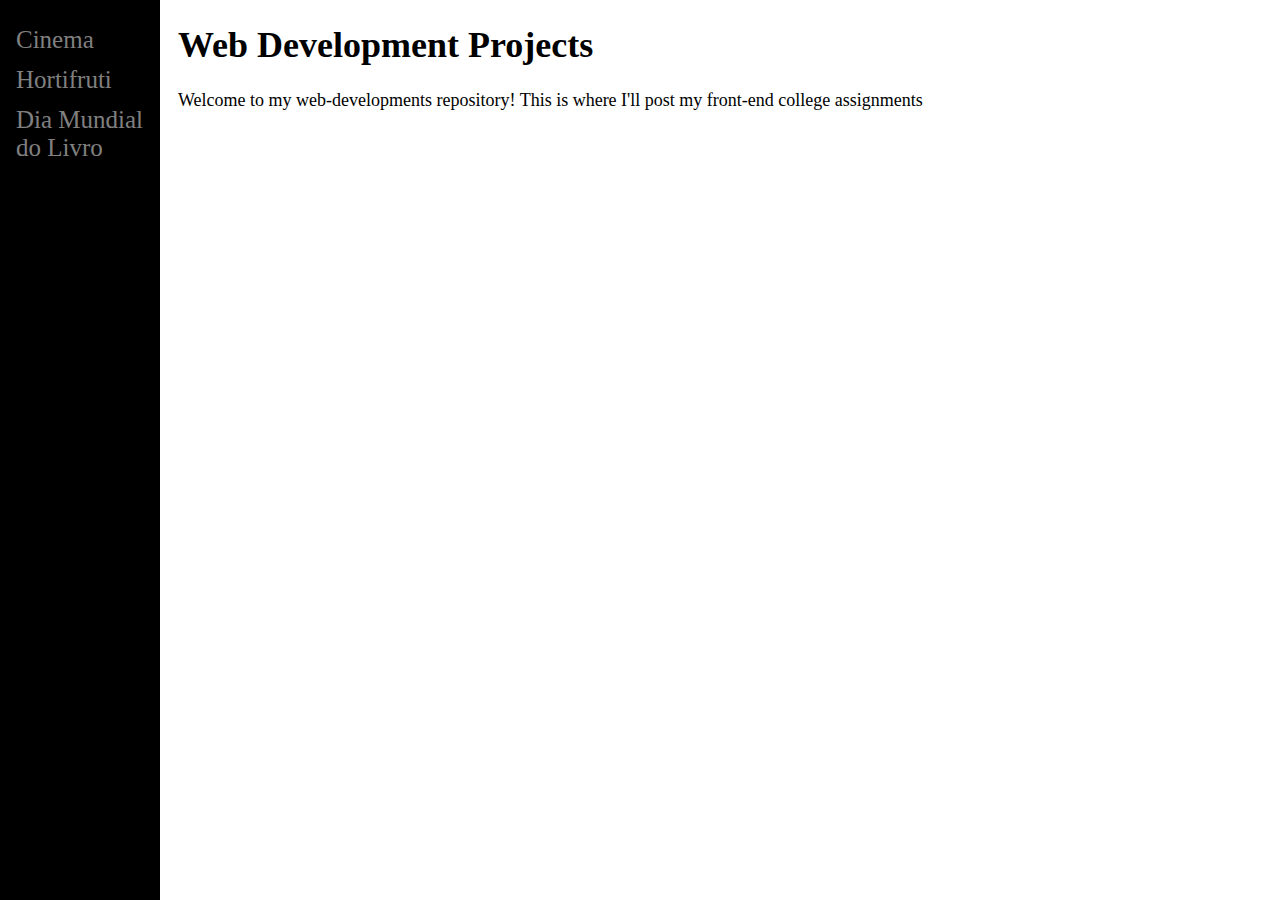
<file: index.html>
<!DOCTYPE html>
<html>
    <head>
        <meta charset="utf-8">
        <meta http-equiv="X-UA-Compatible" content="IE=edge">
        <title>Web Development</title>
        <meta name="description" content="">
        <meta name="viewport" content="width=device-width, initial-scale=1">
        <style>
            #sidebar{
                height: 100%;
                width: 160px;
                position: fixed;
                top: 0;
                left: 0;
                background-color: black;
                overflow-x: hidden;
                padding-top: 20px;
            }
            #sidebar a {
                padding: 6px 8px 6px 16px;
                text-decoration: none;
                font-size: 25px;
                color: grey;
                display: block;
            }
            #sidebar a:hover {
                color: white;
            }
            #main {
                margin-left: 160px; 
                font-size: large; 
                padding: 0px 10px;
            }
        </style>
    </head>
    <body>
        <div id="sidebar">
            <a href="Cinema.html">Cinema</a>
            <a href="Hortifruti.html">Hortifruti</a>
            <a href="Dia Mundial do Livro/Dia mundial do livro.html">Dia Mundial do Livro</a>
        </div>
        <div id="main">
            <h1>Web Development Projects</h1>
            <p>Welcome to my web-developments repository! This is where I'll post my front-end college assignments</p>
        </div>
    </body>
</html>
</file>
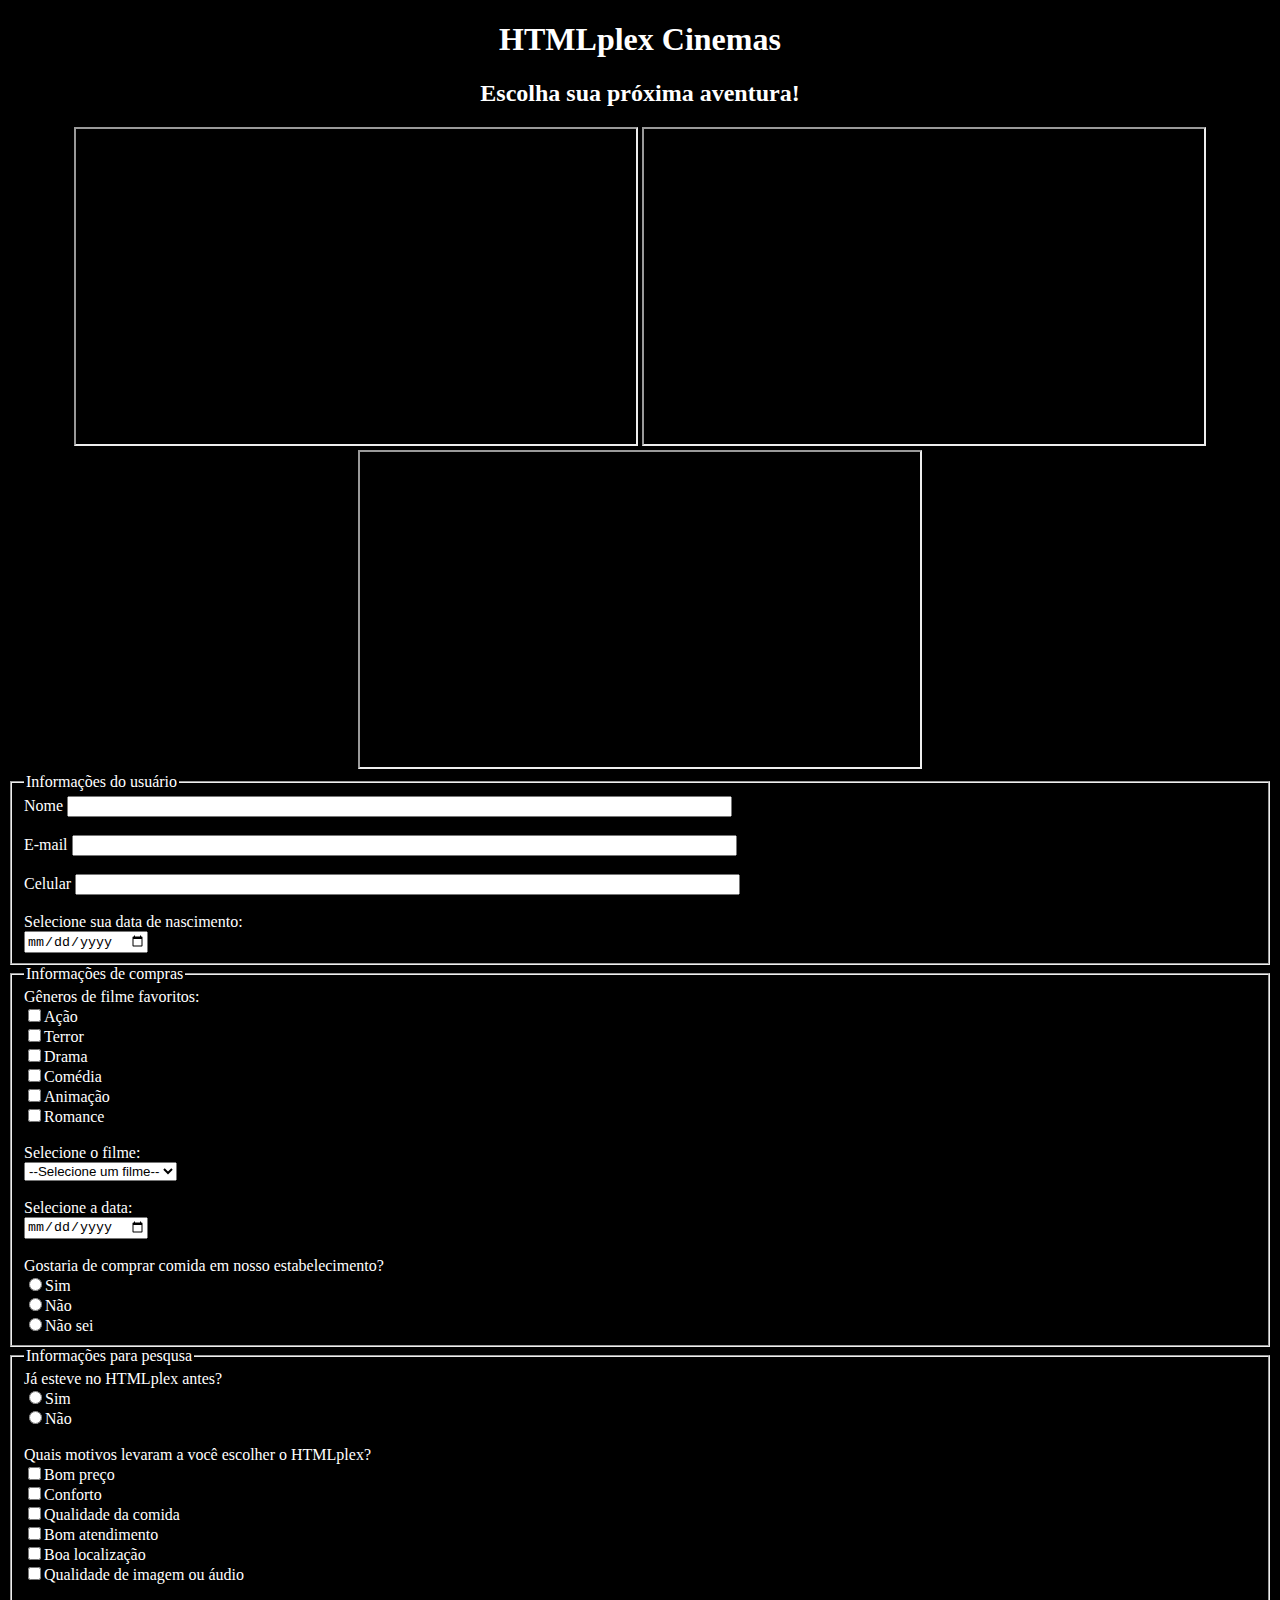
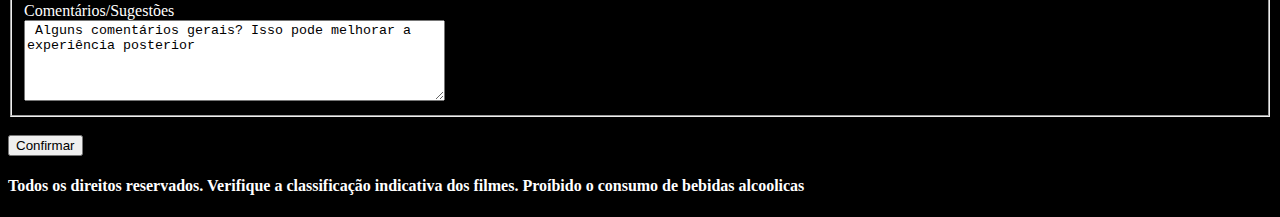
<file: Cinema.html>
<!-- Exercício para Aula 23/03/2021:

Crie um formulário para uma sala de cinema seguindo a ideia a seguir:

Página HTML com cabeçalho e rodapé (criem o nome :) )
Uso de pelo menos 1 vídeo na página (mas precisa estar interligado com o restante da página)
Rascunho de itens a levantar no formulário: dados do usuário, estilos de filmes que tem maior interesse, lanches que gostaria de comprar para consumir enquanto assiste o filme, sugestões/críticas
Uso de CSS inline -->

<!doctype html>
	<head>
		<meta charset="utf-8">
		<title>HTMLplex</title>
		<style>
			body{
				background-color: black;
				color: white;
			}
			header{
				text-align: center;
			}
		</style>
	</head>
	<body>
		<header>
			<h1>HTMLplex Cinemas</h1>
			<h2>Escolha sua próxima aventura!</h2>
			<iframe width="560" height="315"
				src="https://www.youtube.com/embed/_nOeh677C8U" title="NomadLand trailer"; allowfullscreen>
			</iframe>
			<iframe width="560" height="315"
				src="https://www.youtube.com/embed/Sz-jdlM_YGk" title="Soul trailer"; allowfullscreen>
			</iframe>
			<iframe width="560" height="315"
				src="https://www.youtube.com/embed/BifA90UAQtg" title="Justice league trailer"; allowfullscreen>
			</iframe>
		</header>
			<fieldset name="userinfo">
				<legend>Informações do usuário</legend>
				<label for="nome">Nome</label>
				<input type="text" name="nome" size="80"><br><br>
				<label for="email">E-mail</label>
				<input type="text" name="email" size="80"><br><br>
				<label for="celular">Celular</label>
				<input type="text" name="celular" size="80"><br><br>
				<label for="nascimento">Selecione sua data de nascimento:</label><br>
				<input type="date" name="nascimento" >
			</fieldset>
			<fieldset name="movieinfo">
				<legend>Informações de compras</legend>
				<label for="genero">Gêneros de filme favoritos:</label><br>
				<input type="checkbox" name="action">Ação<br>
				<input type="checkbox" name="horror">Terror<br>
				<input type="checkbox" name="drama" >Drama<br>
				<input type="checkbox" name="comedy" >Comédia<br>
				<input type="checkbox" name="animated" >Animação<br>
				<input type="checkbox" name="romance" >Romance<br><br>
				<label for="filme"> Selecione o filme:</label><br>
				<select name="filme">
					<option disabled selected value>--Selecione um filme--</option>
					<option value="Nomadland">NomadLand</option>
					<option value="Soul">Soul</option>
					<option value="ligadajustica">Liga da Justiça</option>
				</select><br><br>
				<label for="data">Selecione a data:</label><br>
				<input type="date" name="data"><br><br>
				<label for="comida"> Gostaria de comprar comida em nosso estabelecimento?</label><br>
				<form>
					<input type="radio" name="comida" value="sim">Sim<br>
					<input type="radio" name="comida" value="nao">Não<br>
					<input type="radio" name="comida" value="naosei">Não sei<br>
				</form>
			</fieldset>
			<fieldset name="feedback">
				<legend>Informações para pesqusa</legend>
				<label for="jaesteve">Já esteve no HTMLplex antes?</label><br>
				<form>
					<input type="radio" name="jaesteve" value="sim">Sim<br>
					<input type="radio" name="jaesteve" value="nao">Não<br>
				</form><br>
				<label for="motivos">Quais motivos levaram a você escolher o HTMLplex?</label><br>
				<input type="checkbox" name="preco">Bom preço<br>
				<input type="checkbox" name="conforto">Conforto<br>
				<input type="checkbox" name="comida">Qualidade da comida<br>
				<input type="checkbox" name="atendimento">Bom atendimento<br>
				<input type="checkbox" name="localizacao">Boa localização<br>
				<input type="checkbox" name="qualidade de imagem ou audio">Qualidade de imagem ou áudio<br><br>
				<label for="comentarios">Comentários/Sugestões</label><br>
				<textarea rows="5" cols="50"> Alguns comentários gerais? Isso pode melhorar a experiência posterior</textarea>
			</fieldset><br>
			<button type="submit" value="submit">Confirmar</button>
			<footer>
				<h4>Todos os direitos reservados. Verifique a classificação indicativa dos filmes. Proíbido o consumo de bebidas alcoolicas</h4>
			</footer>
	</body>
</html>
</file>
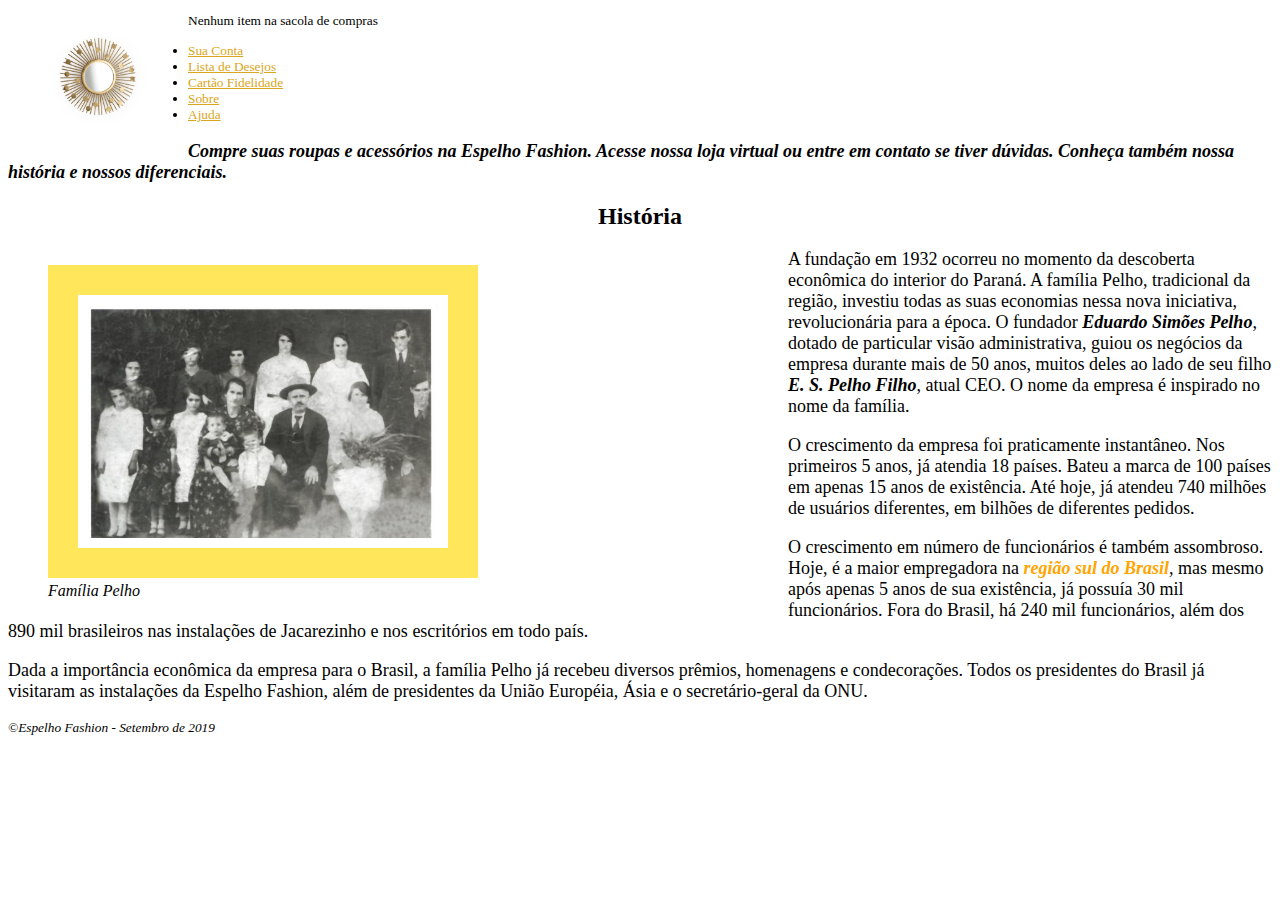
<file: Espelho fashion.html>
<!doctype html>
<html>
	<head>
		<meta charset="utf-8">
		<title>Espelho Fashion</title>
		<style>
            figure{
                float: left;
            }
            #logo{
                width: 100px;
                height: 100px;
                
            }
            header{
                font-size: smaller;
                top: 0;
            }
            #chamada{
                font-size: large;
                font-weight: bold;
                font-style: italic;
            }
            h2{
                text-align: center;
            }
            #familia{
               width: 50%;
               border: 30px solid rgb(255, 230, 91);
               padding: 10px;
               margin: 0px;
            }
            figcaption{
                font-style: italic;
            }
            .texto{
                font-size: large;
            }
            em{
                font-weight: bold;
            }
            #sul{
                color:orange;
            }
            /* unvisited link */
            a:link {
            color:goldenrod;
            }

            /* visited link */
            a:visited {
            color: orangered;
            }

            /* mouse over link */
            a:hover {
            color: gold;
            }

            /* selected link */
            a:active {
            color: yellow;
            }
            footer{
                font-style: italic;
                font-size: smaller;
            }
		</style>
	</head>
	<body>
		<header>
			<figure ><img src="img/logo.jpg" alt="Logo da Espelho Fashion" id="logo"></figure>
			<p class="sacola"> Nenhum item na sacola de compras</p>
			<nav class="menu-opcoes">
				<ul>
					<li><a	href="https://www.espelhofashion.com.br/conta">Sua Conta</a></li>
					<li><a	href="https://www.espelhofashion.com.br/wishlist">Lista de Desejos</a></li>
					<li><a	href="https://www.printi.com.br/cartao-fidelidade">Cartão Fidelidade</a></li>
					<li><a	href="sobre.html">Sobre</a></li>
					<li><a	href="ajuda.html">Ajuda</a></li>
				</ul>
			</nav>
		</header>
		<section>
			<p id="chamada"> Compre suas	roupas e acessórios	na Espelho Fashion. Acesse nossa loja virtual	ou	entre em contato se	tiver dúvidas.
			Conheça também nossa história e nossos diferenciais.</p>
			<article>
				<h2>História</h2>
				<figure>
					<img src="img/familia.jpg" alt="Foto da	família	Pelho" id="familia">
					<figcaption>Família	Pelho</figcaption>
				</figure>
				<p class="texto">	A fundação em 1932 ocorreu no momento da descoberta econômica do interior do Paraná. A família Pelho, tradicional da região, investiu todas
				as	suas economias nessa nova iniciativa, revolucionária para a	época. O fundador <em>Eduardo Simões Pelho</em>, dotado	de	particular visão
				administrativa,	guiou os negócios da empresa durante mais de 50	anos, muitos deles ao lado de seu filho	<em>E. S. Pelho	Filho</em>, atual CEO. 
				O nome da empresa é	inspirado no nome da família.</p>
				<p class="texto">O crescimento da	empresa	foi	praticamente instantâneo. Nos primeiros	5 anos, já atendia 18 países. Bateu	a marca	de 100	países em apenas
				15 anos	de existência. Até hoje, já atendeu 740	milhões	de usuários	diferentes,	em	bilhões	de diferentes pedidos.</p>
				<p class="texto">O crescimento em	número de funcionários é também	assombroso.	Hoje, é	a maior	empregadora na <em id="sul">região sul do Brasil</em>, mas mesmo após apenas 5	anos de
				sua	existência,	já	possuía	30 mil	funcionários. Fora	do	Brasil,	há	240	mil	funcionários, além dos 890 mil brasileiros	nas	instalações	de
				Jacarezinho e nos escritórios em todo país.</p>
				<p class="texto">Dada	a importância econômica	da empresa para	o Brasil, a	família	Pelho já recebeu diversos prêmios, homenagens e	condecorações. Todos os
				presidentes	do	Brasil já	visitaram as instalações da	Espelho	Fashion, além de presidentes da	União Européia, Ásia e o secretário-geral da
				ONU.</p>
			</article>
		</section>
		<footer>
			<p>&copy;Espelho Fashion - Setembro de 2019</p>
		</footer>
	</body>
</html>
</file>
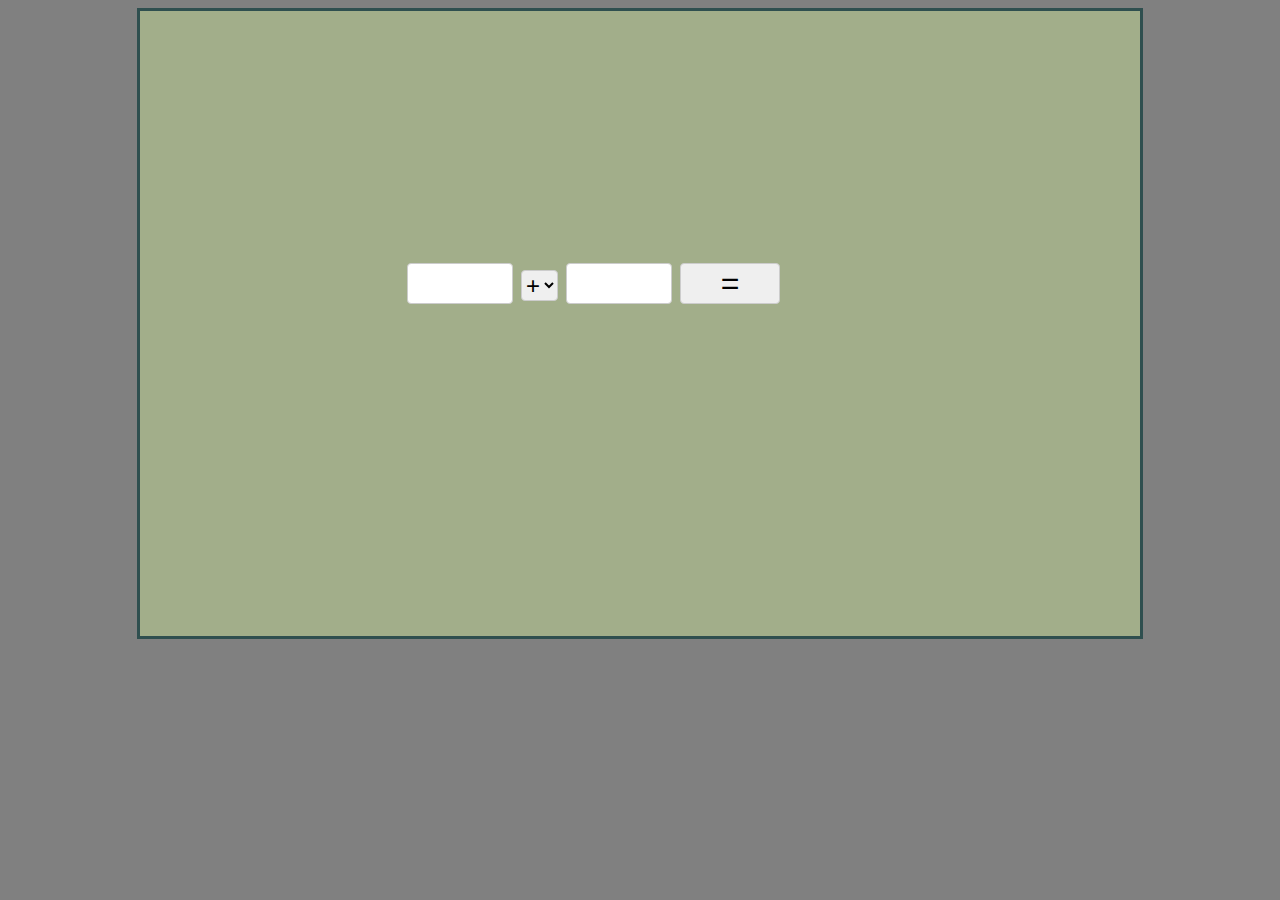
<file: Atividade javascript - ponto para av2/Calculadora.html>
<!DOCTYPE html>
<html>
    <head>
        <meta charset="utf-8">
        <title>Calculadora simples</title>
        <style>
            body{
                background-color: grey;
                font-size: xx-large;
                text-align: center;
            }
            #visor{
                color: black;
                display: inline-block;
                border-color: darkslategray;
                border-style: solid;
                border-width: auto;
                background-color: rgb(162, 174, 138);
                padding: 250px;
                width:500px; 
                max-width:500px; 
                height: 125px;
                max-height: 125px
            }
            input{
                font-size: xx-large;
                text-align: center;
                border: 1px solid #ccc;
                border-radius: 4px;
                width: 100px;
            }
            select{
                font-size: x-large;
                border: 1px solid #ccc;
                border-radius: 4px;
            }
            td{
                padding:0 15px 0 15px;
            }
        </style>
    </head>
    <body>
        <div id="visor">
            <table>
                <tr>
                    <td>
                        <form>
                            <input  type="number" id="num1" name="num1">
                                <select name="operation" id="operation">
                                    <option value="+">+</option>
                                    <option value="-">-</option>
                                    <option value="*">*</option>
                                    <option value="/">/</option>
                                </select>
                            <input type="number" id="num2" name="num2">
                            <input type="button" value="=" onClick="calcular()">
                        </form>
                    </td>
                    <td>
                        <p id="resultado">  </p>
                    </td>
                </tr>
            </table>
        </div>
        <script>
            function calcular(){
                var num1 = parseFloat(document.getElementById("num1").value);
                if(!isNaN(num1)){
                    var num2 = parseFloat(document.getElementById("num2").value);
                    if(!isNaN(num2)){
                        var operation = document.getElementById("operation").value
                        switch(operation){
                            case "+":
                                document.getElementById("resultado").innerHTML = num1 + num2;
                                break;
                            case "-":
                                document.getElementById("resultado").innerHTML = num1 - num2;
                                break;
                            case "*":
                                document.getElementById("resultado").innerHTML = num1 * num2;
                                break;
                            case "/":
                                document.getElementById("resultado").innerHTML = num1 / num2;
                                break;
                            default:
                                document.getElementById("resultado").innerHTML = "Desculpe, valor inválido";
                        }
                    } else {
                        document.getElementById("resultado").innerHTML = "Desculpe, valor inválido";
                    }   
                } else {
                    document.getElementById("resultado").innerHTML = "Desculpe, valor inválido"; 
                }
            }
        </script>
    </body>
</html>
</file>
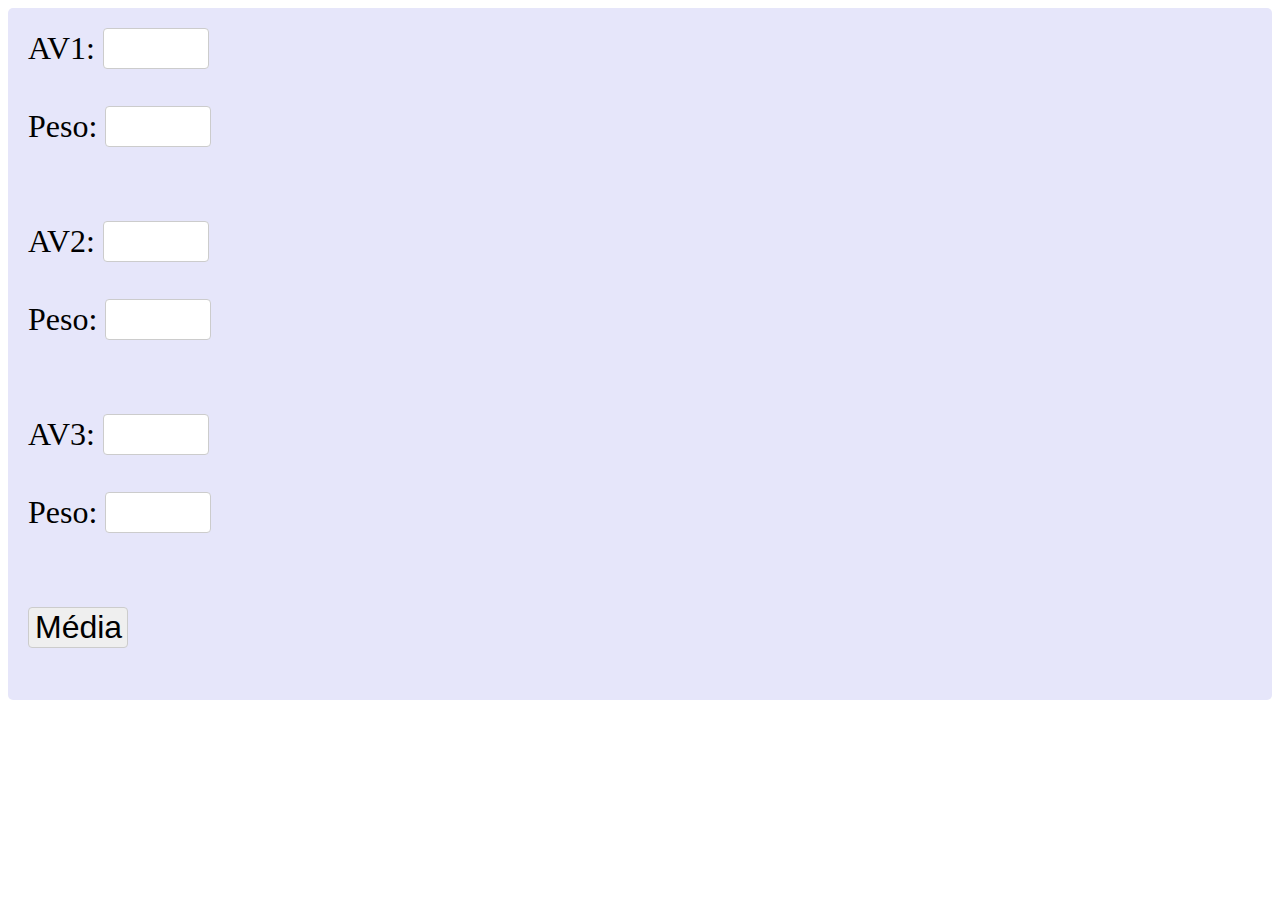
<file: Atividade javascript - ponto para av2/Média.html>
<!DOCTYPE html>

<html>
    <head>
        <meta charset="utf-8">
        <title></title>
        <style>
            body{
                font-size: xx-large;
            }
            div{
                background-color:lavender;
                border-radius: 5px;
                padding: 20px;
            }
            input{
                font-size: xx-large;
                text-align: center;
                border: 1px solid #ccc;
                border-radius: 4px;
                width: 100px;
            }
        </style>
    </head>
    <body>
        <script>
            function calcularMediaFinal(){
                var av1 = parseFloat(document.getElementById("av1").value);
                var pesoAv1 = parseFloat(document.getElementById("pesoAv1").value);
                var av2 = parseFloat(document.getElementById("av2").value);
                var pesoAv2 = parseFloat(document.getElementById("pesoAv2").value);
                var av3 = parseFloat(document.getElementById("av3").value);
                var pesoAv3 = parseFloat(document.getElementById("pesoAv3").value);
                var soma = (av1 * pesoAv1) + (av2 * pesoAv2) + (av3 * pesoAv3);
                var media = soma / (pesoAv1 + pesoAv2 + pesoAv3);
                if(media < 0 || media > 10){
                    document.getElementById("resultado").innerHTML = "Erro: verifique os valores novamente";
                    document.getElementById("resultado").style.color = "red";
                }
                else{
                    document.getElementById("resultado").innerHTML = media;
                    if(media >= 6){
                        document.getElementById("resultado").style.color = "green";
                    } else if (media < 4){
                        document.getElementById("resultado").style.color = "red";
                    } else {
                        document.getElementById("resultado").style.color = "yellow";
                    }
                }
            }
        </script>
            <div>
                <form>
                    <label for="av1">AV1:</label>
                    <input type="number" name="av1" id="av1"><br><br>
                    <label for="av2">Peso:</label>
                    <input type="number" name="pesoAv1" id="pesoAv1"><br><br><br>

                    <label for="av2">AV2:</label>
                    <input type="number" name="av2" id="av2"><br><br>
                    <label for="av2">Peso:</label>
                    <input type="number" name="pesoAv2" id="pesoAv2"><br><br><br>

                    <label for="av3">AV3:</label>
                    <input type="number" name="av3" id="av3"><br><br>
                    <label for="av2">Peso:</label>
                    <input type="number" name="pesoAv3" id="pesoAv3"><br><br><br>
                    <input type="button" value="Média" onClick="calcularMediaFinal()">
                </form>
                <p id="resultado"></p>
            </div>
    </body>
</html>
</file>
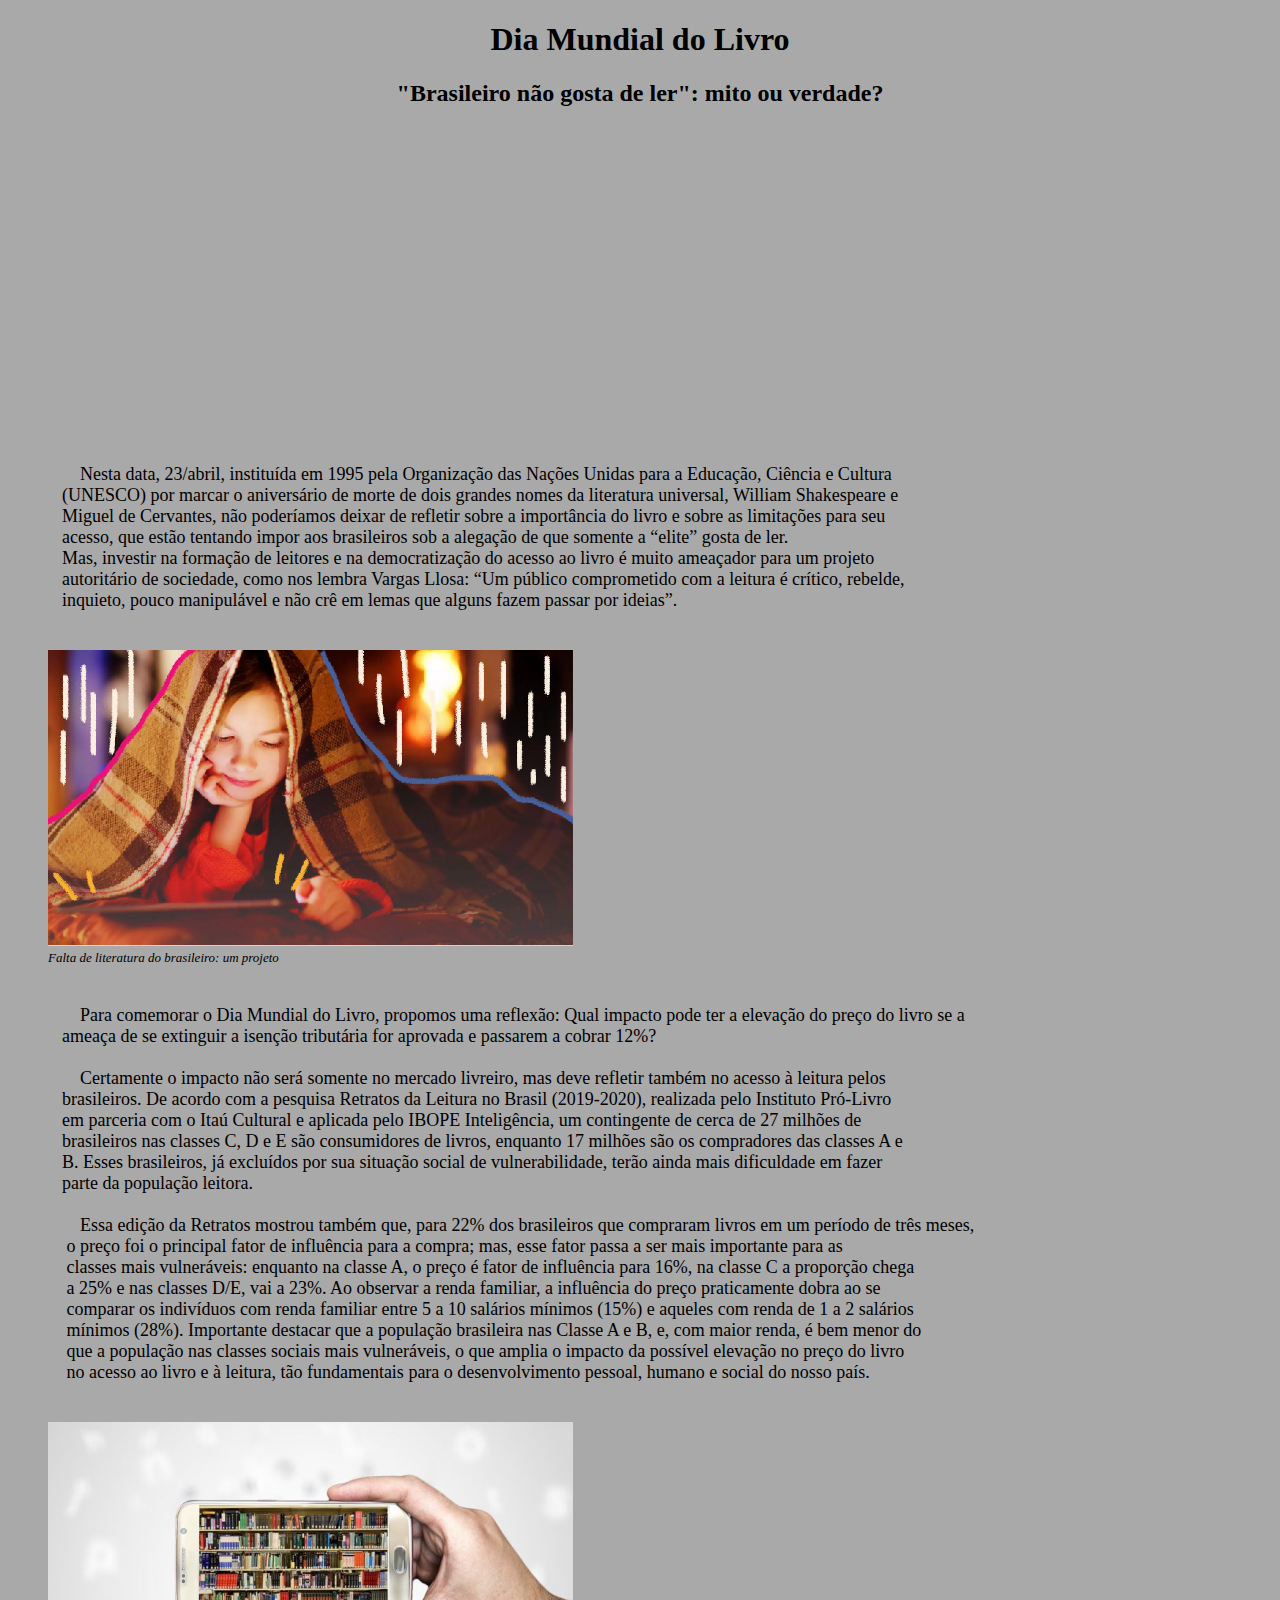
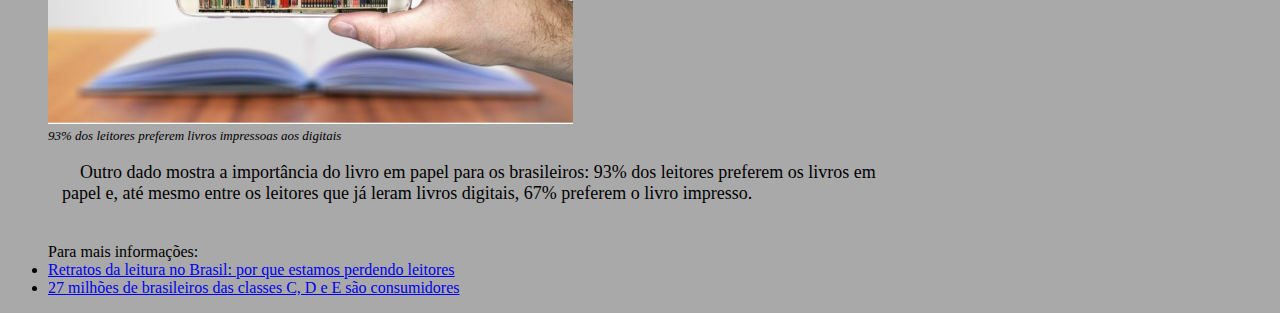
<file: Dia Mundial do Livro/Dia mundial do livro.html>
<!doctype html>
	    <head>
		<meta charset="utf-8">
		<title>Dia Mundial do Livro</title>
		<style>
			body{
				background-color:darkgrey;
                font-family: 'Times New Roman', Times, serif;
			}
			header{
				text-align: center;
			}
            pre{
                font-family: 'Times New Roman', Times, serif;
                font-size: large;
            }
            figcaption{
                font-style: italic;
                font-size: small;
            }
		</style>
	    </head>
	<body>
        <header> 
            <h1>Dia Mundial do Livro</h1>
            <h2>"Brasileiro não gosta de ler": mito ou verdade?</h2>
            <iframe width="560" height="315" src="https://www.youtube.com/embed/Enj0l4N31oo?controls=0" title="YouTube video player" 
            frameborder="0" allow="accelerometer; autoplay; clipboard-write; encrypted-media; gyroscope; picture-in-picture" 
            allowfullscreen>
            </iframe>
        </header>
        <pre>
                Nesta data, 23/abril, instituída em 1995 pela Organização das Nações Unidas para a Educação, Ciência e Cultura 
            (UNESCO) por marcar o aniversário de morte de dois grandes nomes da literatura universal, William Shakespeare e 
            Miguel de Cervantes, não poderíamos deixar de refletir sobre a importância do livro e sobre as limitações para seu 
            acesso, que estão tentando impor aos brasileiros sob a alegação de que somente a “elite” gosta de ler.
            Mas, investir na formação de leitores e na democratização do acesso ao livro é muito ameaçador para um projeto 
            autoritário de sociedade, como nos lembra Vargas Llosa: “Um público comprometido com a leitura é crítico, rebelde, 
            inquieto, pouco manipulável e não crê em lemas que alguns fazem passar por ideias”.
        </pre>
        <figure>
            <img src="AV1_2CAW_Leitura.png" alt="Imagem de uma menina lendo" width="525" leight="350">
            <figcaption>Falta de literatura do brasileiro: um projeto</figcaption>
        </figure>
        <pre>
            
                Para comemorar o Dia Mundial do Livro, propomos uma reflexão: Qual impacto pode ter a elevação do preço do livro se a 
            ameaça de se extinguir a isenção tributária for aprovada e passarem a cobrar 12%?
            
                Certamente o impacto não será somente no mercado livreiro, mas deve refletir também no acesso à leitura pelos 
            brasileiros. De acordo com a pesquisa Retratos da Leitura no Brasil (2019-2020), realizada pelo Instituto Pró-Livro 
            em parceria com o Itaú Cultural e aplicada pelo IBOPE Inteligência, um contingente de cerca de 27 milhões de 
            brasileiros nas classes C, D e E são consumidores de livros, enquanto 17 milhões são os compradores das classes A e 
            B. Esses brasileiros, já excluídos por sua situação social de vulnerabilidade, terão ainda mais dificuldade em fazer 
            parte da população leitora.
            
                Essa edição da Retratos mostrou também que, para 22% dos brasileiros que compraram livros em um período de três meses,
             o preço foi o principal fator de influência para a compra; mas, esse fator passa a ser mais importante para as 
             classes mais vulneráveis: enquanto na classe A, o preço é fator de influência para 16%, na classe C a proporção chega
             a 25% e nas classes D/E, vai a 23%. Ao observar a renda familiar, a influência do preço praticamente dobra ao se 
             comparar os indivíduos com renda familiar entre 5 a 10 salários mínimos (15%) e aqueles com renda de 1 a 2 salários 
             mínimos (28%). Importante destacar que a população brasileira nas Classe A e B, e, com maior renda, é bem menor do 
             que a população nas classes sociais mais vulneráveis, o que amplia o impacto da possível elevação no preço do livro 
             no acesso ao livro e à leitura, tão fundamentais para o desenvolvimento pessoal, humano e social do nosso país.
        </pre>
        <figure>
            <img src="AV1_2CAW_BiblioDigital.png" alt="Imagem de um livro digital" width="525" leight="350">
            <figcaption>93% dos leitores preferem livros impressoas aos digitais</figcaption>
        </figure>
        <pre>
                Outro dado mostra a importância do livro em papel para os brasileiros: 93% dos leitores preferem os livros em 
            papel e, até mesmo entre os leitores que já leram livros digitais, 67% preferem o livro impresso.
        </pre>
        <footer>
            <ul>Para mais informações: </h2>
                <li><a href="https://www.cenpec.org.br/tematicas/retratos-da-leitura-no-brasil-por-que-estamos-perdendo-leitores">Retratos da leitura no Brasil: por que estamos perdendo leitores</a></li>
                <li><a href="ttps://www.brasildefators.com.br/2021/04/23/artigo-27-milhoes-de-brasileiros-das-classes-c-d-e-e-sao-consumidores">27 milhões de brasileiros das classes C, D e E são consumidores</a></li>
            </ul>
        </footer>
    </body>
</html>
</file>
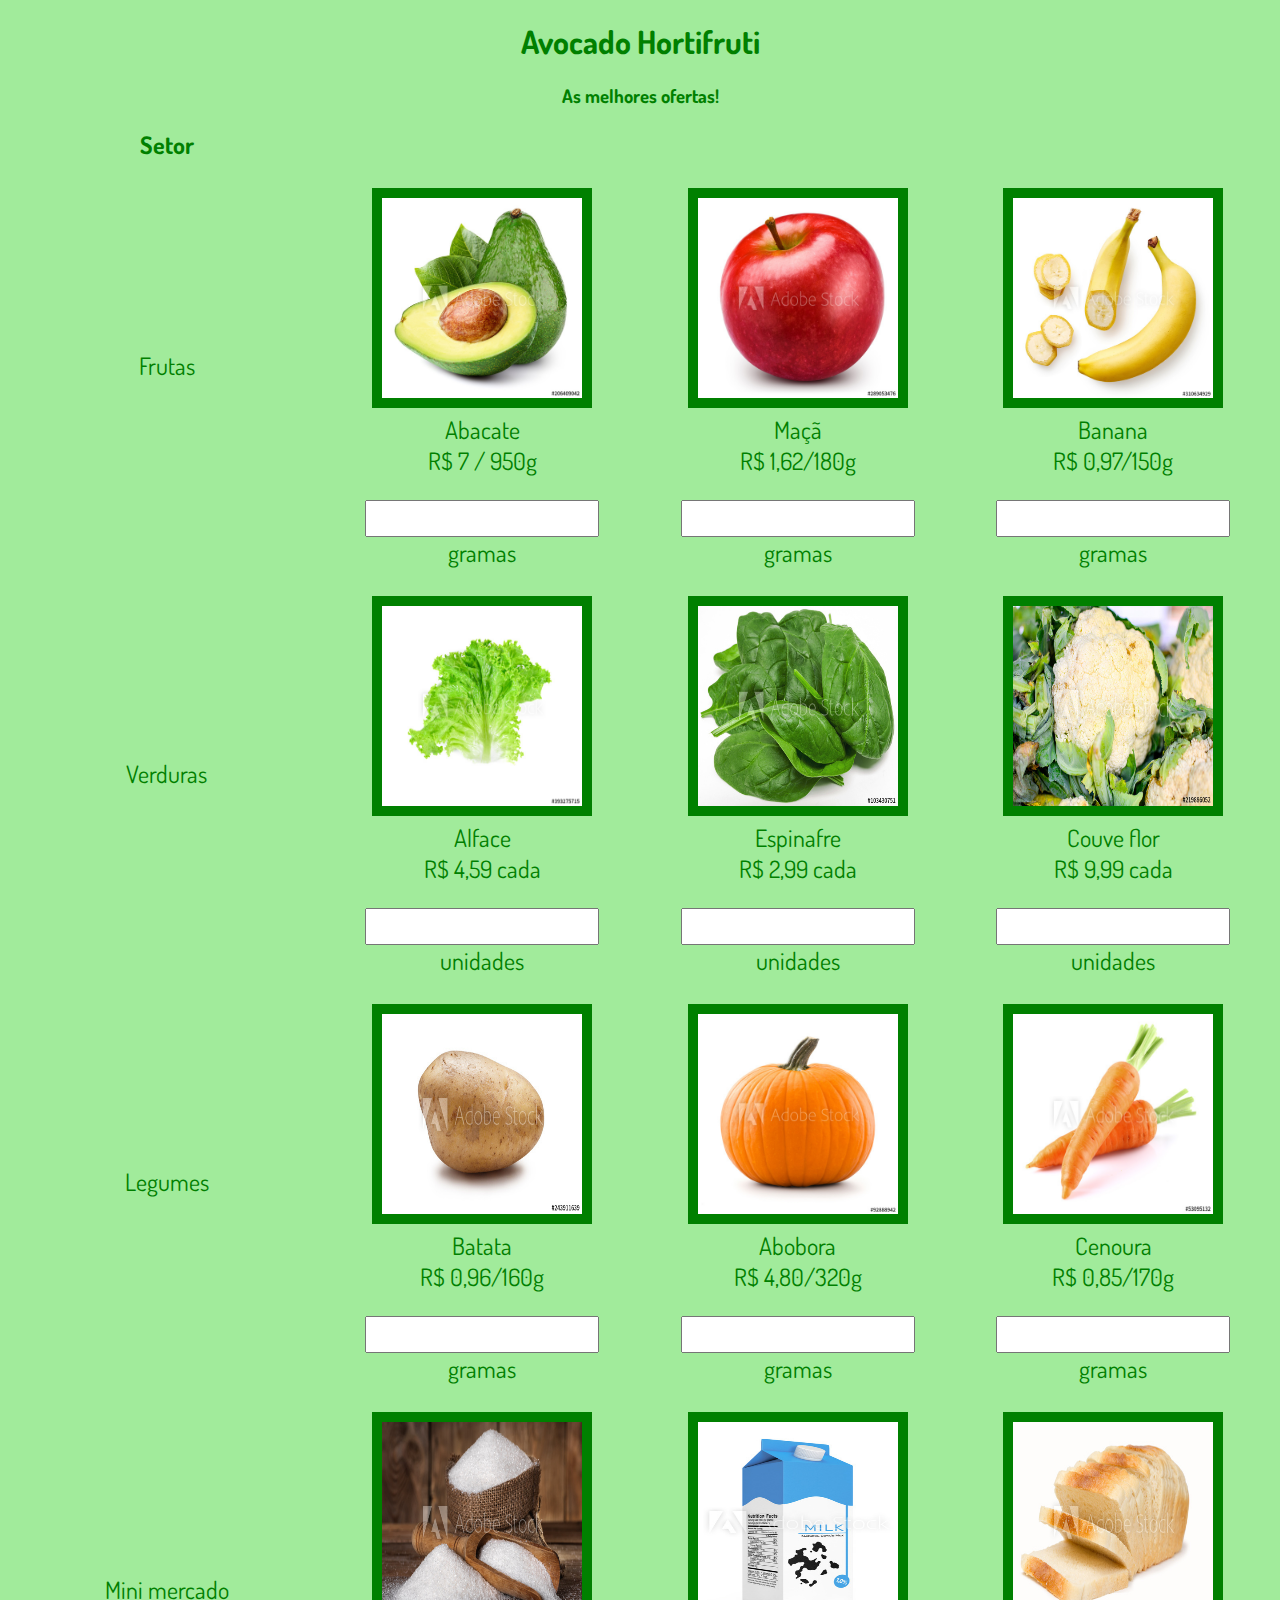
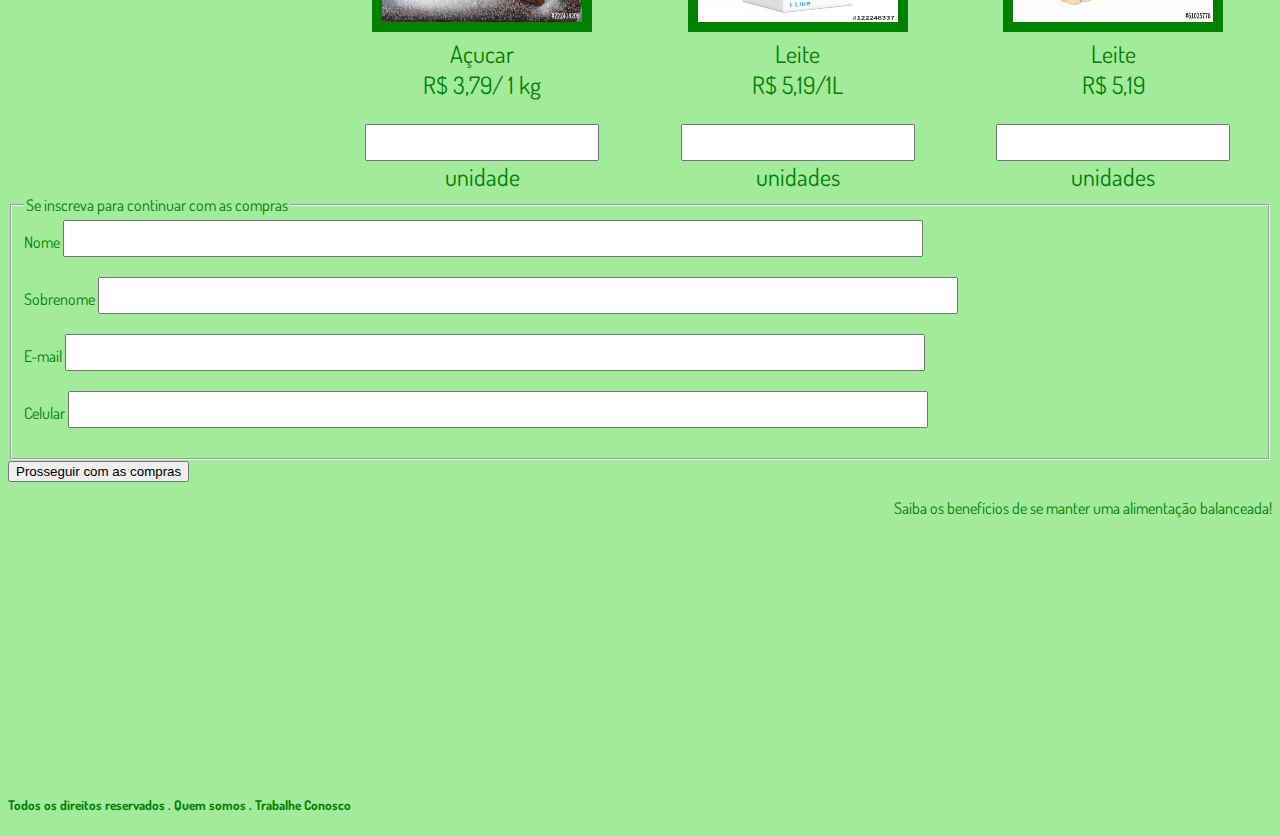
<file: Hortifruti/Hortifruti.html>
<!DOCTYPE html>
<html>
    <head>
        <title>Avocado Hortifruti</title>
        <link rel="preconnect" href="https://fonts.gstatic.com">
        <link href="https://fonts.googleapis.com/css2?family=Dosis:wght@500&display=swap" rel="stylesheet">
        <style>
            body{
                background-color: rgb(161, 235, 155);
                color: green;
                font-family: 'Dosis', sans-serif;
            }
            header{
                text-align: center;
                font-weight: bold;
            }
            table{
                text-align: center;
                font-size:x-large;
                table-layout: fixed;
                width: 100%;
            }
            img{
                width: 200px;
                height: 200px;
                border:green 10px solid;
            }
            input{
                font-size: x-large;
                color: green;
                font-family: 'Dosis', sans-serif;
                text-align: center;
            }
            .video{
                text-align: right;
            }
            fieldset{
                text-align: left;
            }
        </style>
    </head>
    <body>
        <header>
            <h1>Avocado Hortifruti</h1>
            <h3>As melhores ofertas!</h3>
        </header>
            <table>
                <tr>
                    <th>Setor</th>
                    <th></th>
                    <th></th>
                    <th></th>
                </tr>
                <tr>
                    <td>
                        Frutas
                    </td>
                    <td>
                        <figure>
                            <img src="abacate.jpg" alt="abacate">
                            <figcaption>Abacate</figcaption>
                            <figcaption>R$ 7 / 950g</figcaption>
                            </figure>
                        <form>
                            <input type="number" id="quantity" name="quantity" min="100"><br>
                            <label>gramas</label>
                        </form>
                    </td>
                    <td>
                        <figure>
                            <img src="maçã.jpg" alt="maçã">
                            <figcaption>Maçã</figcaption>
                            <figcaption>R$ 1,62/180g</figcaption>
                            </figure>
                        <form>
                            <input type="number" id="quantity" name="quantity" min="100"><br>
                            <label>gramas</label>
                        </form>
                    </td>
                    <td>
                        <figure>
                            <img src="banana.jpg" alt="banana">
                            <figcaption>Banana</figcaption>
                            <figcaption>R$ 0,97/150g</figcaption>
                            </figure>
                        <form>
                            <input type="number" id="quantity" name="quantity" min="100"><br>
                            <label>gramas</label>
                        </form>
                    </td>
                </tr>
                <tr>
                    <td>
                        Verduras
                    </td>
                    <td>
                        <figure>
                            <img src="alface.jpg" alt="alface">
                            <figcaption>Alface</figcaption>
                            <figcaption>R$ 4,59 cada</figcaption>
                            </figure>
                        <form>
                            <input type="number" id="quantity" name="quantity" min="1"><br>
                            <label>unidades</label>
                        </form>
                    </td>
                    <td>
                        <figure>
                            <img src="espinafre.jpg" alt="espinafre">
                            <figcaption>Espinafre</figcaption>
                            <figcaption>R$ 2,99 cada</figcaption>
                            </figure>
                        <form>
                            <input type="number" id="quantity" name="quantity" min="1"><br>
                            <label>unidades</label>
                        </form>
                    </td>
                    <td>
                        <figure>
                            <img src="couve flor.jpg" alt="couve flor">
                            <figcaption>Couve flor</figcaption>
                            <figcaption>R$ 9,99 cada</figcaption>
                            </figure>
                        <form>
                            <input type="number" id="quantity" name="quantity" min="1"><br>
                            <label>unidades</label>
                        </form>
                    </td>
                </tr>
                <tr>
                    <td>
                        Legumes
                    </td>
                    <td>
                        <figure>
                            <img src="batata.jpg" alt="batata">
                            <figcaption>Batata</figcaption>
                            <figcaption>R$ 0,96/160g</figcaption>
                            </figure>
                        <form>
                            <input type="number" id="quantity" name="quantity" min="100"><br>
                            <label>gramas</label>
                        </form>
                    </td>
                    <td>
                        <figure>
                            <img src="abobora.jpg" alt="abobora">
                            <figcaption>Abobora</figcaption>
                            <figcaption>R$ 4,80/320g</figcaption>
                            </figure>
                        <form>
                            <input type="number" id="quantity" name="quantity" min="100"><br>
                            <label>gramas</label>
                        </form>
                    </td>
                    <td>
                        <figure>
                            <img src="cenoura.jpg" alt="cenoura">
                            <figcaption>Cenoura</figcaption>
                            <figcaption>R$ 0,85/170g</figcaption>
                            </figure>
                        <form>
                            <input type="number" id="quantity" name="quantity" min="100"><br>
                            <label>gramas</label>
                        </form>
                    </td>
                </tr>
                <tr>
                    <td>
                        Mini mercado
                    </td>
                    <td>
                        <figure>
                            <img src="açucar.jpg" alt="açucar">
                            <figcaption>Açucar</figcaption>
                            <figcaption>R$ 3,79/ 1 kg</figcaption>
                            </figure>
                        <form>
                            <input type="number" id="quantity" name="quantity" min="1"><br>
                            <label>unidade</label>
                        </form>
                    </td>
                    <td>
                        <figure>
                            <img src="leite.jpg" alt="leite">
                            <figcaption>Leite</figcaption>
                            <figcaption>R$ 5,19/1L</figcaption>
                            </figure>
                        <form>
                            <input type="number" id="quantity" name="quantity" min="1"><br>
                            <label>unidades</label>
                        </form>
                    </td>
                    <td>
                        <figure>
                            <img src="pão.jpg" alt="pao">
                            <figcaption>Leite</figcaption>
                            <figcaption>R$ 5,19</figcaption>
                            </figure>
                        <form>
                            <input type="number" id="quantity" name="quantity" min="1"><br>
                            <label>unidades</label>
                        </form>
                    </td>
                </tr>
            </table>
            <fieldset>
                <legend>Se inscreva para continuar com as compras</legend>
                <label for="nome">Nome</label>
				<input type="text" name="nome" size="80"><br><br>
                <label for="sobrenome">Sobrenome</label>
				<input type="text" name="sobrenome" size="80"><br><br>
                <label for="email">E-mail</label>
				<input type="email" name="email" size="80"><br><br>
                <label for="nome">Celular</label>
				<input type="tel" name="celular" size="80"><br><br>
            </fieldset>
            <button type="submit" value="submit">Prosseguir com as compras</button>
            <footer>
                <p class="video">Saiba os benefícios de se manter uma alimentação balanceada!</p>
                <p class="video">
                    <iframe width="420" height="236" src="https://www.youtube.com/embed/lbdnd0En-aA?controls=0" title="importancia da alimentacao" frameborder="0" 
                    allow="accelerometer; autoplay; clipboard-write; encrypted-media; gyroscope; picture-in-picture" allowfullscreen>
                    </iframe>
                </p>
                <h5>
                    Todos os direitos reservados . Quem somos . Trabalhe Conosco
                </h5>
            </footer>
    </body>
</html>
</file>
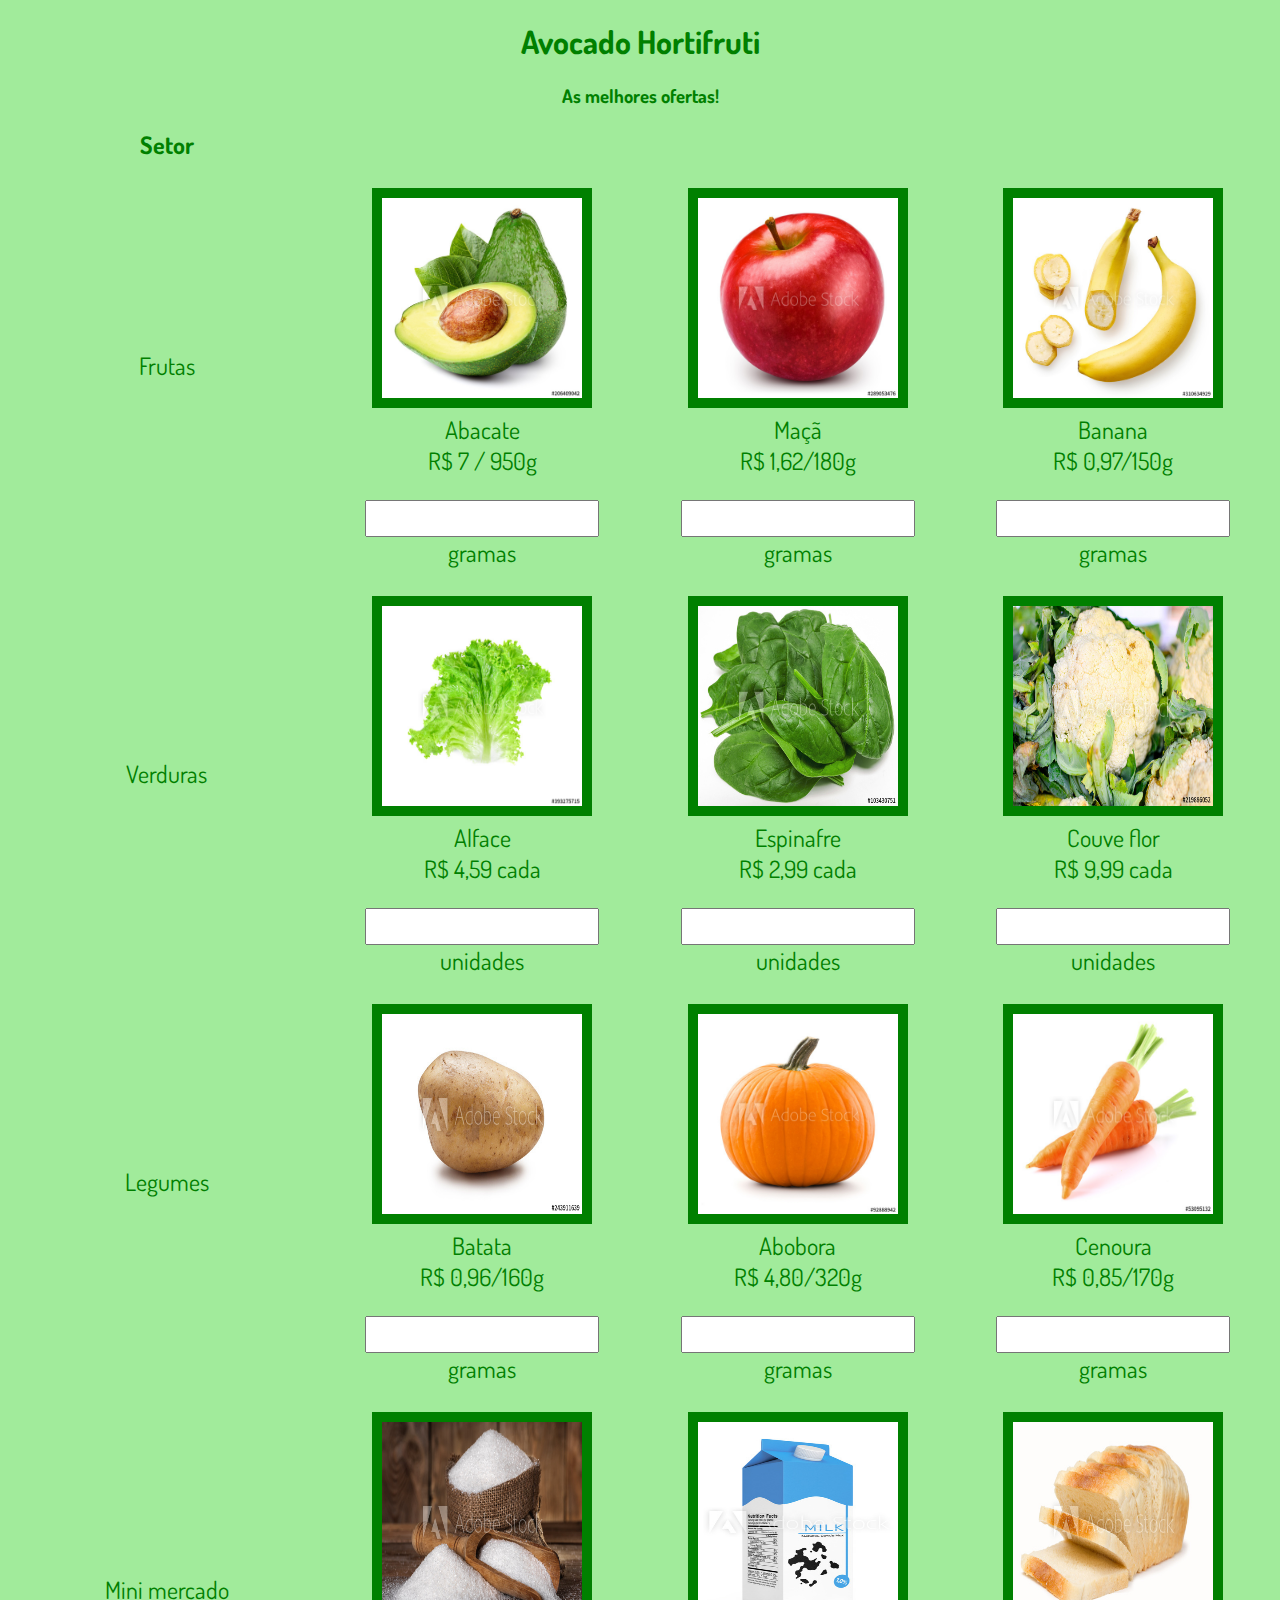
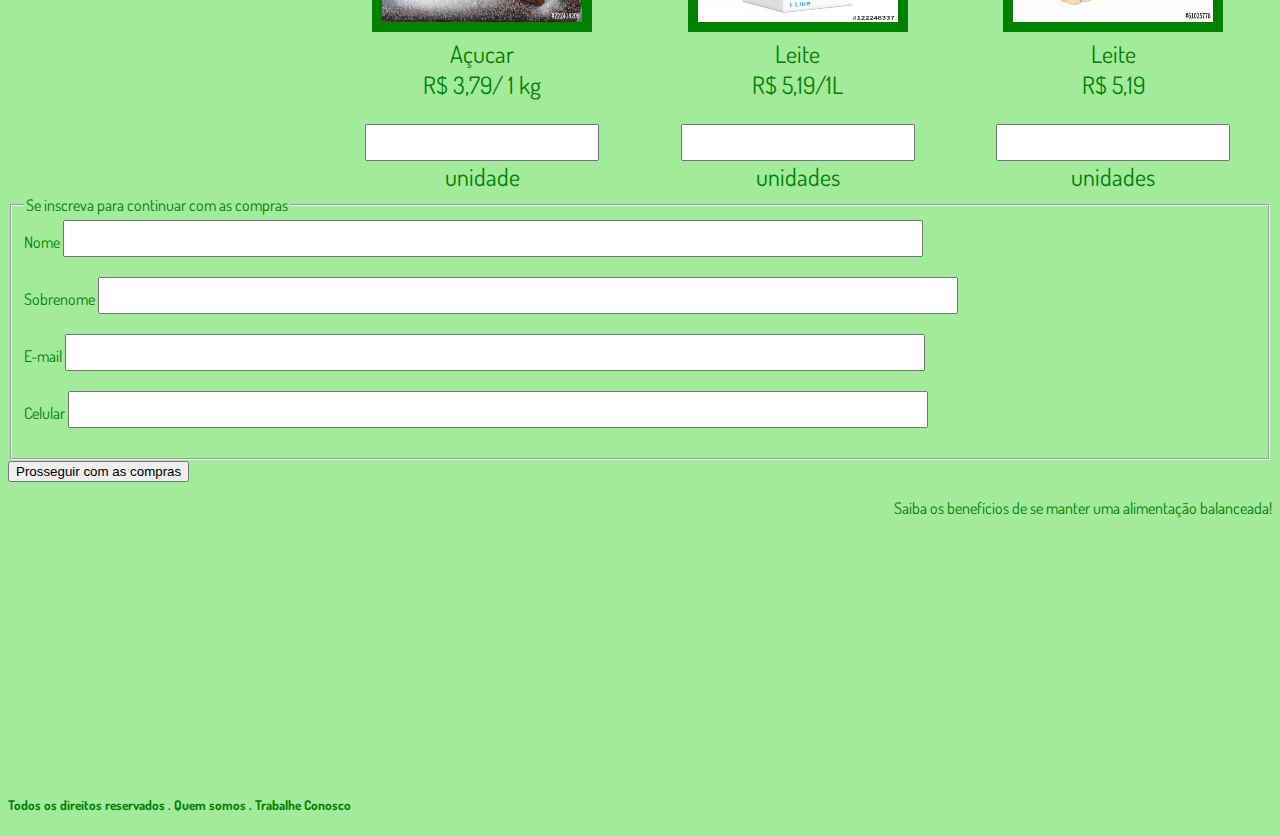
<file: Primeiro trabalho da AV1/Hortifruti.html>
<!DOCTYPE html>
<html>
    <head>
        <title>Avocado Hortifruti</title>
        <link rel="preconnect" href="https://fonts.gstatic.com">
        <link href="https://fonts.googleapis.com/css2?family=Dosis:wght@500&display=swap" rel="stylesheet">
        <style>
            body{
                background-color: rgb(161, 235, 155);
                color: green;
                font-family: 'Dosis', sans-serif;
            }
            header{
                text-align: center;
                font-weight: bold;
            }
            table{
                text-align: center;
                font-size:x-large;
                table-layout: fixed;
                width: 100%;
            }
            img{
                width: 200px;
                height: 200px;
                border:green 10px solid;
            }
            input{
                font-size: x-large;
                color: green;
                font-family: 'Dosis', sans-serif;
                text-align: center;
            }
            .video{
                text-align: right;
            }
            fieldset{
                text-align: left;
            }
        </style>
    </head>
    <body>
        <header>
            <h1>Avocado Hortifruti</h1>
            <h3>As melhores ofertas!</h3>
            </iframe>
        </header>
            <table>
                <tr>
                    <th>Setor</th>
                    <th></th>
                    <th></th>
                    <th></th>
                </tr>
                <tr>
                    <td>
                        Frutas
                    </td>
                    <td>
                        <figure>
                            <img src="abacate.jpg" alt="abacate">
                            <figcaption>Abacate</figcaption>
                            <figcaption>R$ 7 / 950g</figcaption>
                            </figure>
                        <form>
                            <input type="number" id="quantity" name="quantity" min="100"><br>
                            <label>gramas</label>
                        </form>
                    </td>
                    <td>
                        <figure>
                            <img src="maçã.jpg" alt="maçã">
                            <figcaption>Maçã</figcaption>
                            <figcaption>R$ 1,62/180g</figcaption>
                            </figure>
                        <form>
                            <input type="number" id="quantity" name="quantity" min="100"><br>
                            <label>gramas</label>
                        </form>
                    </td>
                    <td>
                        <figure>
                            <img src="banana.jpg" alt="banana">
                            <figcaption>Banana</figcaption>
                            <figcaption>R$ 0,97/150g</figcaption>
                            </figure>
                        <form>
                            <input type="number" id="quantity" name="quantity" min="100"><br>
                            <label>gramas</label>
                        </form>
                    </td>
                </tr>
                <tr>
                    <td>
                        Verduras
                    </td>
                    <td>
                        <figure>
                            <img src="alface.jpg" alt="alface">
                            <figcaption>Alface</figcaption>
                            <figcaption>R$ 4,59 cada</figcaption>
                            </figure>
                        <form>
                            <input type="number" id="quantity" name="quantity" min="1"><br>
                            <label>unidades</label>
                        </form>
                    </td>
                    <td>
                        <figure>
                            <img src="espinafre.jpg" alt="espinafre">
                            <figcaption>Espinafre</figcaption>
                            <figcaption>R$ 2,99 cada</figcaption>
                            </figure>
                        <form>
                            <input type="number" id="quantity" name="quantity" min="1"><br>
                            <label>unidades</label>
                        </form>
                    </td>
                    <td>
                        <figure>
                            <img src="couve flor.jpg" alt="couve flor">
                            <figcaption>Couve flor</figcaption>
                            <figcaption>R$ 9,99 cada</figcaption>
                            </figure>
                        <form>
                            <input type="number" id="quantity" name="quantity" min="1"><br>
                            <label>unidades</label>
                        </form>
                    </td>
                </tr>
                <tr>
                    <td>
                        Legumes
                    </td>
                    <td>
                        <figure>
                            <img src="batata.jpg" alt="batata">
                            <figcaption>Batata</figcaption>
                            <figcaption>R$ 0,96/160g</figcaption>
                            </figure>
                        <form>
                            <input type="number" id="quantity" name="quantity" min="100"><br>
                            <label>gramas</label>
                        </form>
                    </td>
                    <td>
                        <figure>
                            <img src="abobora.jpg" alt="abobora">
                            <figcaption>Abobora</figcaption>
                            <figcaption>R$ 4,80/320g</figcaption>
                            </figure>
                        <form>
                            <input type="number" id="quantity" name="quantity" min="100"><br>
                            <label>gramas</label>
                        </form>
                    </td>
                    <td>
                        <figure>
                            <img src="cenoura.jpg" alt="cenoura">
                            <figcaption>Cenoura</figcaption>
                            <figcaption>R$ 0,85/170g</figcaption>
                            </figure>
                        <form>
                            <input type="number" id="quantity" name="quantity" min="100"><br>
                            <label>gramas</label>
                        </form>
                    </td>
                </tr>
                <tr>
                    <td>
                        Mini mercado
                    </td>
                    <td>
                        <figure>
                            <img src="açucar.jpg" alt="açucar">
                            <figcaption>Açucar</figcaption>
                            <figcaption>R$ 3,79/ 1 kg</figcaption>
                            </figure>
                        <form>
                            <input type="number" id="quantity" name="quantity" min="1"><br>
                            <label>unidade</label>
                        </form>
                    </td>
                    <td>
                        <figure>
                            <img src="leite.jpg" alt="leite">
                            <figcaption>Leite</figcaption>
                            <figcaption>R$ 5,19/1L</figcaption>
                            </figure>
                        <form>
                            <input type="number" id="quantity" name="quantity" min="1"><br>
                            <label>unidades</label>
                        </form>
                    </td>
                    <td>
                        <figure>
                            <img src="pão.jpg" alt="pao">
                            <figcaption>Leite</figcaption>
                            <figcaption>R$ 5,19</figcaption>
                            </figure>
                        <form>
                            <input type="number" id="quantity" name="quantity" min="1"><br>
                            <label>unidades</label>
                        </form>
                    </td>
                </tr>
            </table>
            <fieldset>
                <legend>Se inscreva para continuar com as compras</legend>
                <label for="nome">Nome</label>
				<input type="text" name="nome" size="80"><br><br>
                <label for="sobrenome">Sobrenome</label>
				<input type="text" name="sobrenome" size="80"><br><br>
                <label for="email">E-mail</label>
				<input type="email" name="email" size="80"><br><br>
                <label for="nome">Celular</label>
				<input type="tel" name="celular" size="80"><br><br>
            </fieldset>
            <button type="submit" value="submit">Prosseguir com as compras</button>
            <footer>
                <p class="video">Saiba os benefícios de se manter uma alimentação balanceada!</p>
                <p class="video">
                    <iframe width="420" height="236" src="https://www.youtube.com/embed/lbdnd0En-aA?controls=0" title="YouTube video player" frameborder="0" 
                    allow="accelerometer; autoplay; clipboard-write; encrypted-media; gyroscope; picture-in-picture" allowfullscreen>
                    </iframe>
                </p>
                <h5>
                    Todos os direitos reservados . Quem somos . Trabalhe Conosco
                </h5>
            </footer>
    </body>
</html>
</file>
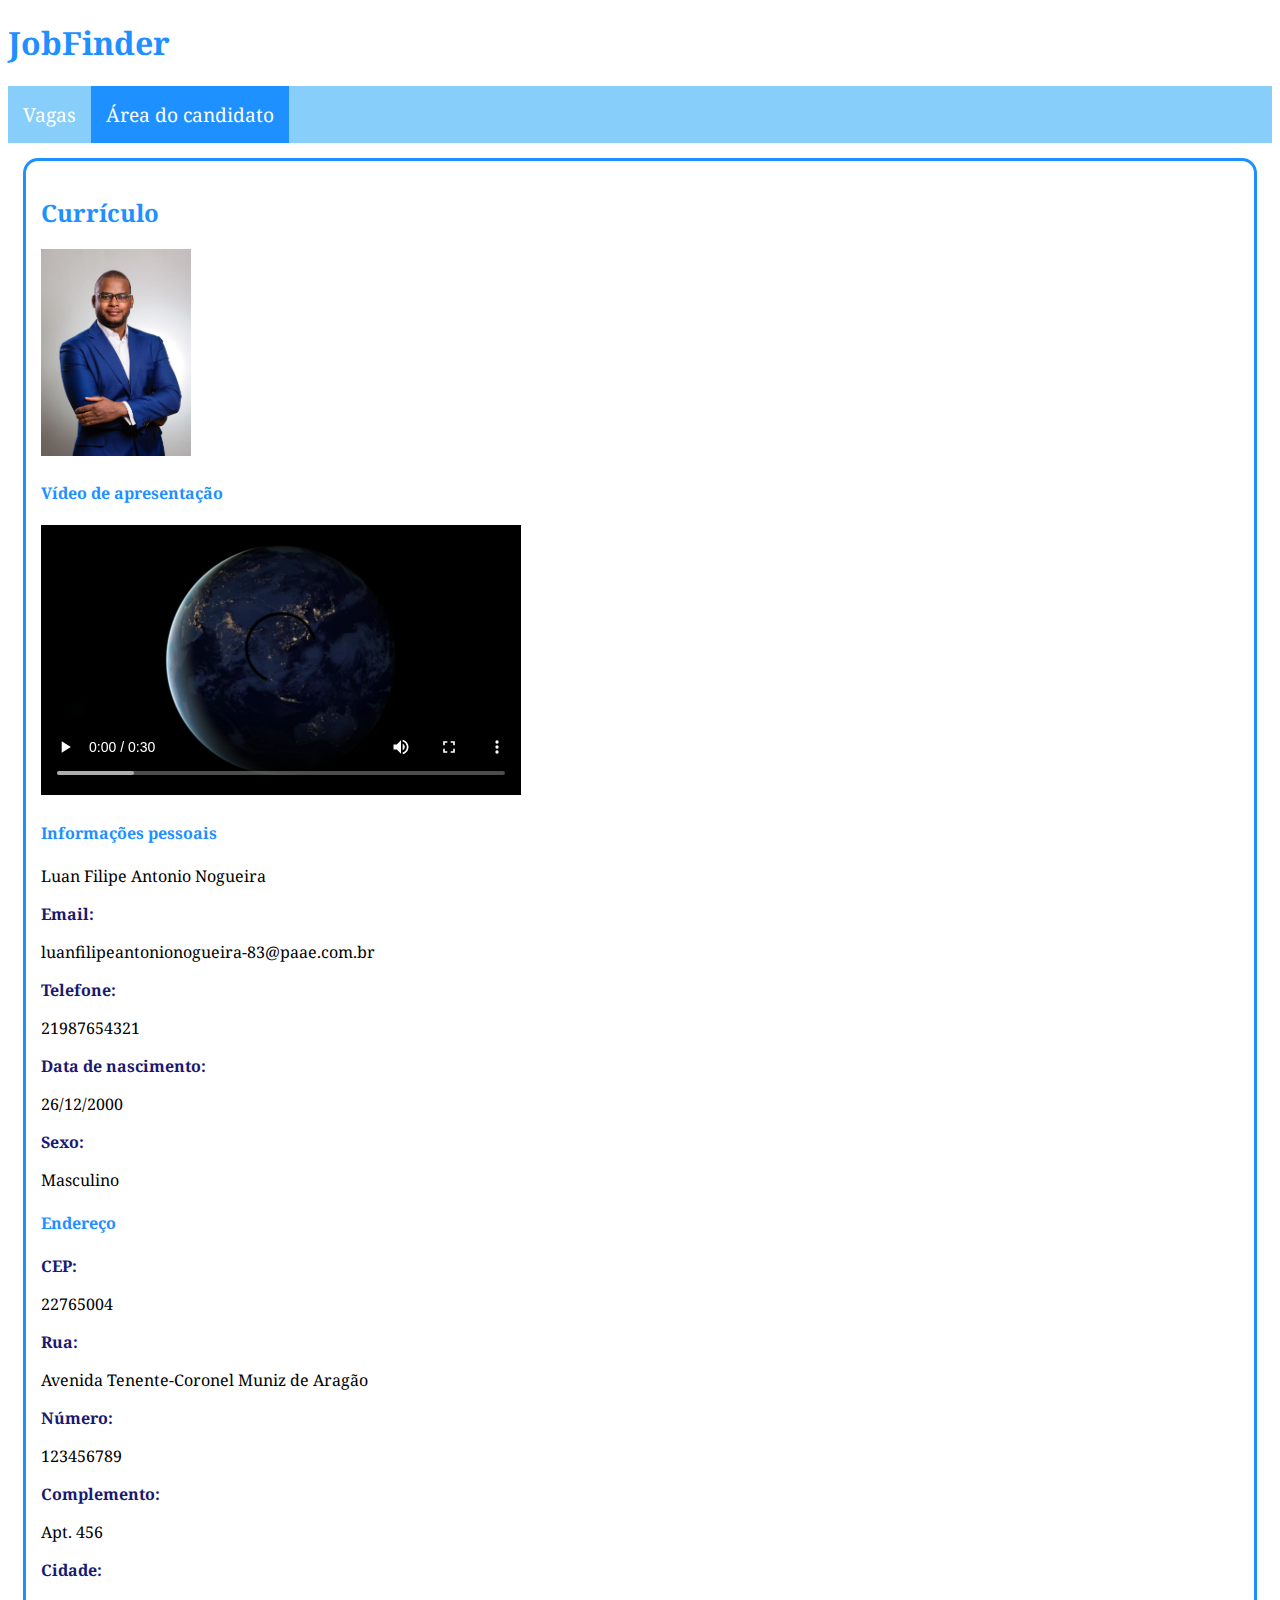
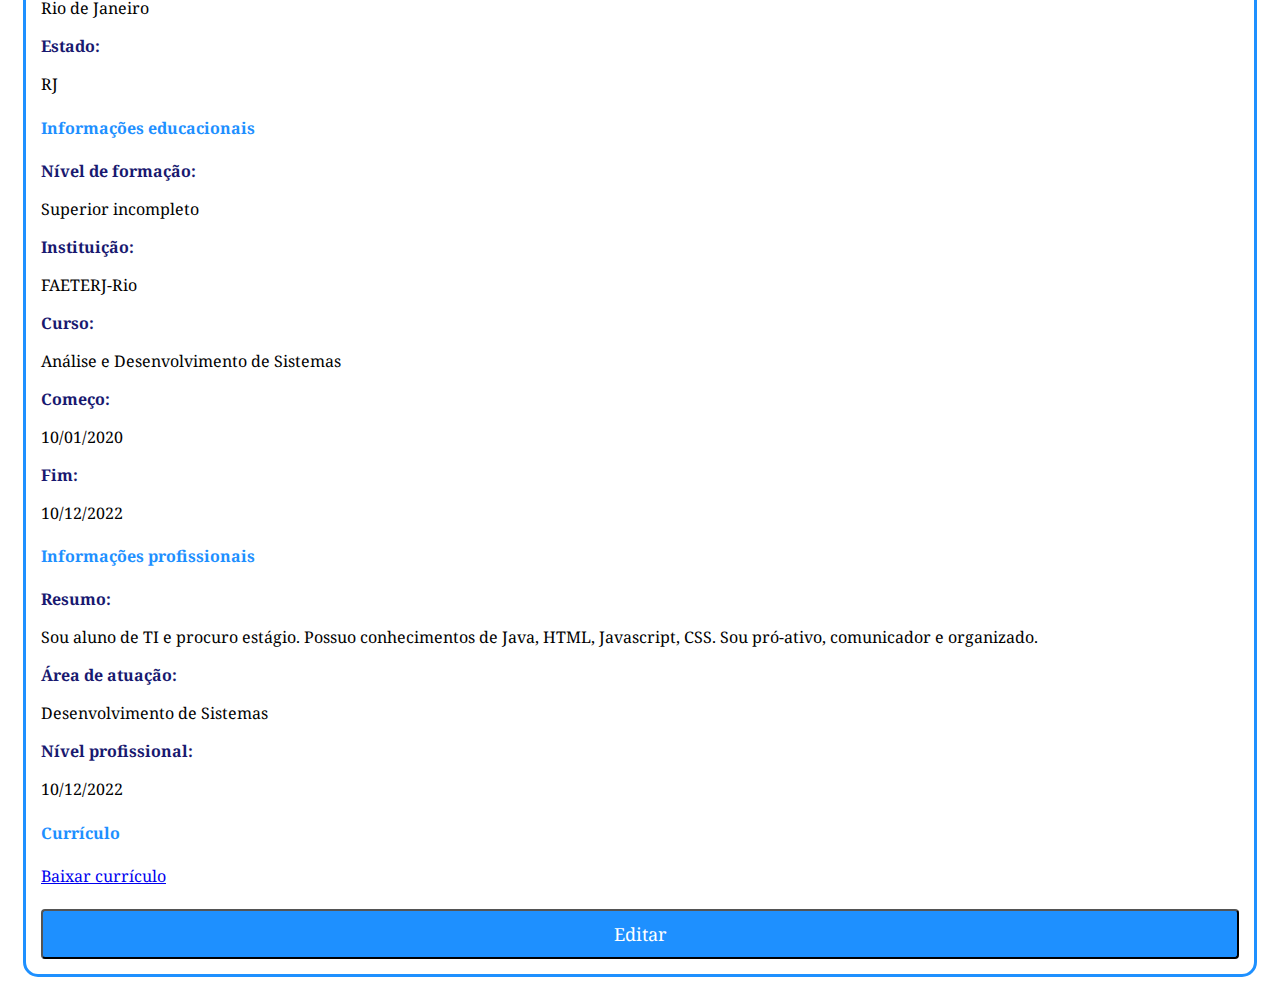
<file: Site de emprego/areaDoCandidato/areaDoCandidato.html>
<!DOCTYPE html>
<html>
<head>
    <meta charset="utf-8">
    <title>JobFinder - Vagas</title>
    <link rel="stylesheet" href="areaDoCandidato.css">
</head>
<body onload="carregarValores()">
<h1>JobFinder</h1>
<div class="navegacao">
    <a href="../vagas/vagas.html">Vagas</a>
    <a class="ativo">Área do candidato</a>
</div>
<div class="curriculo">
    <h2>Currículo</h2>
    <img id="fotoDePerfil" src="foto_de_perfil.jpg" alt="foto de perfil">
    <h4>Vídeo de apresentação</h4>
    <video src="video_apresentacao.mp4" controls></video>
    <h4>Informações pessoais</h4>
    <p id="nome">Luan Filipe Antonio Nogueira</p>
    <b>Email: </b>
    <p id="email">luanfilipeantonionogueira-83@paae.com.br</p>
    <b>Telefone: </b>
    <p id="telefone">21987654321</p>
    <b>Data de nascimento: </b>
    <p id="dataNascimento">26/12/2000</p>
    <b>Sexo: </b>
    <p id="sexo">Masculino</p>
    <h4>Endereço</h4>
    <b>CEP: </b>
    <p id="cep">22765004</p>
    <b>Rua: </b>
    <p id="rua">Avenida Tenente-Coronel Muniz de Aragão</p>
    <b>Número: </b>
    <p id="numero">123456789</p>
    <b>Complemento: </b>
    <p id="complemento">Apt. 456</p>
    <b>Cidade: </b>
    <p id="cidade">Rio de Janeiro</p>
    <b>Estado: </b>
    <p id="estado">RJ</p>
    <h4>Informações educacionais</h4>
    <b>Nível de formação: </b>
    <p id="nivelEducacional">Superior incompleto</p>
    <b>Instituição: </b>
    <p id="instituicao">FAETERJ-Rio</p>
    <b>Curso: </b>
    <p id="curso">Análise e Desenvolvimento de Sistemas</p>
    <b>Começo: </b>
    <p id="comeco">10/01/2020</p>
    <b>Fim: </b>
    <p id="fim">10/12/2022</p>
    <h4>Informações profissionais</h4>
    <b>Resumo:</b>
    <p id="resumo">Sou aluno de TI e procuro estágio. Possuo conhecimentos de Java, HTML, Javascript, CSS. Sou
        pró-ativo, comunicador e organizado.</p>
    <b>Área de atuação: </b>
    <p id="areaDeAtuacao">Desenvolvimento de Sistemas</p>
    <b>Nível profissional: </b>
    <p id="nivelProfissional">10/12/2022</p>
    <h4>Currículo</h4>
    <a href="Currículo_Estágio.pdf">Baixar currículo</a><br><br>
    <button name="editar" id="editar" onclick="moverParaPaginaDeEdicao()">Editar</button>
</div>
<script src="areaDoCandidato.js" async defer></script>
</body>
</html>
</file>
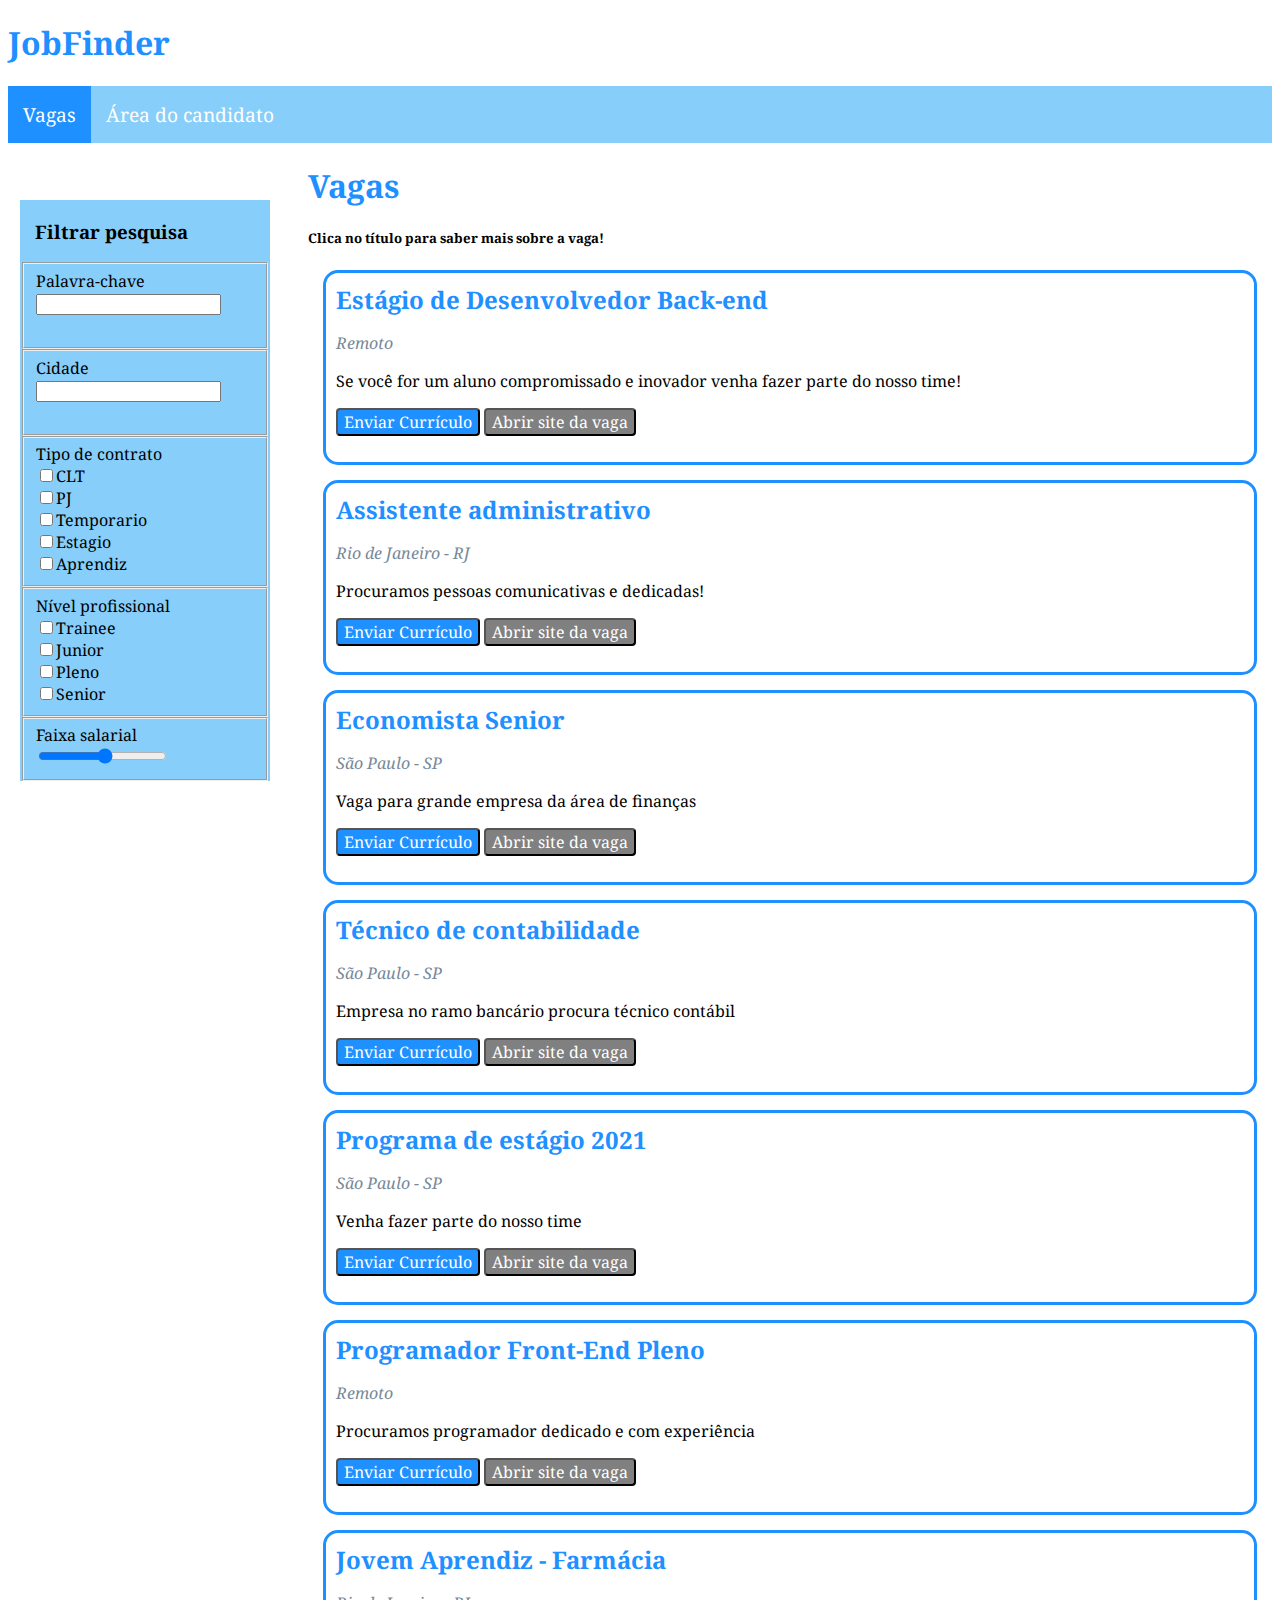
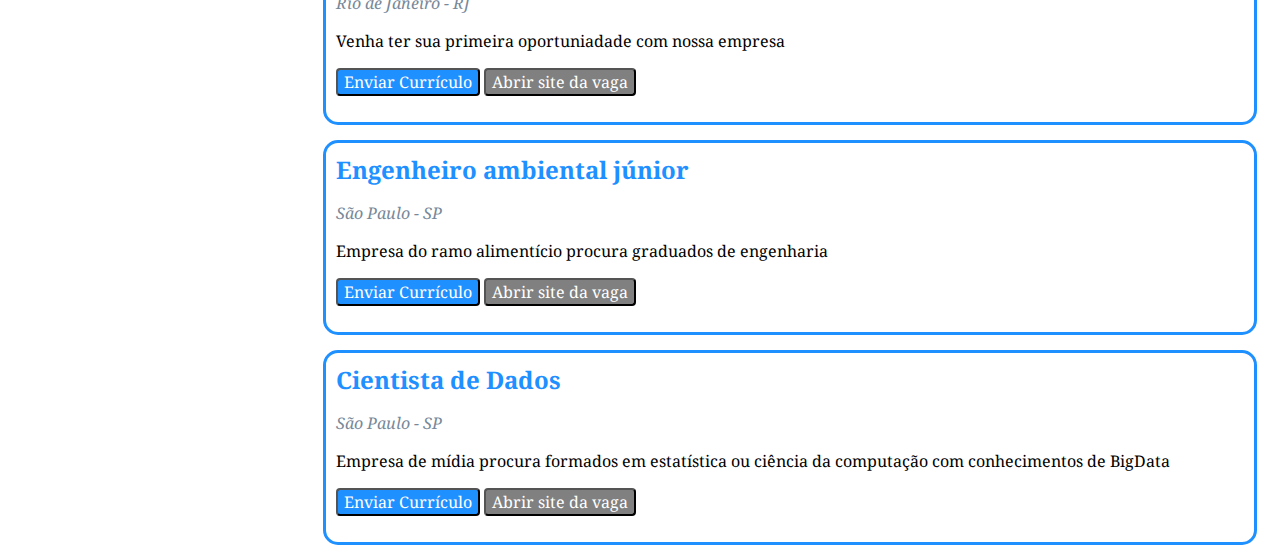
<file: Site de emprego/vagas/vagas.html>
<!DOCTYPE html>
<html>
<head>
    <meta charset="utf-8">
    <title>JobFinder - Vagas</title>
    <link rel="stylesheet" href="vagas.css">
</head>
<body>
<h1>JobFinder</h1>
<div class="navegacao">
    <a class="ativo" href="#home">Vagas</a>
    <a href="../areaDoCandidato/areaDoCandidato.html">Área do candidato</a>
</div>
<div class="filtro">
    <form>
        <h3>Filtrar pesquisa</h3>
        <fieldset>
            <label for="palavra-chave">Palavra-chave</label>
            <input type="text" id="palavra-chave" name="palavra-chave"><br><br>
        </fieldset>
        <fieldset class="fieldsetCidade">
            <label for="cidade">Cidade</label>
            <input type="text" id="cidade" name="cidade"><br><br>
        </fieldset>
        <fieldset>
            <label>Tipo de contrato</label><br>
            <input type="checkbox" id="clt" name="contrato" value="clt">CLT<br>
            <input type="checkbox" id="pj" name="contrato" value="pj">PJ<br>
            <input type="checkbox" id="temporario" name="contrato" value="temporario">Temporario<br>
            <input type="checkbox" id="estagio" name="contrato" value="estagio">Estagio<br>
            <input type="checkbox" id="aprendiz" name="contrato" value="aprendiz">Aprendiz<br>
        </fieldset>
        <fieldset>
            <label>Nível profissional</label><br>
            <input type="checkbox" id="trainee" name="contrato" value="trainee">Trainee<br>
            <input type="checkbox" id="junior" name="contrato" value="junior">Junior<br>
            <input type="checkbox" id="pleno" name="contrato" value="pleno">Pleno<br>
            <input type="checkbox" id="senior" name="contrato" value="senior">Senior<br>
        </fieldset>
        <fieldset>
            <label for="faixaSalarial">Faixa salarial</label><br>
            <input type="range" id="faixaSalarial" name="faixaSalarial" min="500" max="10000" step="1000"
                   onchange="mostrarValor(this.value)">
            <span id="valor"></span>
        </fieldset>
    </form>
</div>
<div class="main">
    <h1>Vagas</h1>
    <h5>Clica no título para saber mais sobre a vaga!</h5>
    <div id="estagioDesenvolvedor" class="vaga">
        <a onclick="detalharVaga('estagioDesenvolvedor', 'FeiraLivre.net', 'Meio período', 'Estágio', 'Estágio','R$ 1000')">Estágio de
            Desenvolvedor Back-end</a>
        <p class="local">Remoto</p>
        <p class="detalhe">Se você for um aluno compromissado e inovador venha fazer parte do nosso time!</p>
        <div class="botoes">
            <button class="enviar" onclick="enviar('estagioDesenvolvedor')">Enviar Currículo</button>
            <button class="abrirSite" onclick="abrirSiteDaVaga()">Abrir site da vaga</button>
            <p></p>
        </div>
    </div>
    <div id="assistenteAdministrativo" class="vaga">
        <a onclick="detalharVaga('assistenteAdministrativo', 'FulanoBeltrano SA', 'Integral', 'CLT', 'Assistente','R$ 1500')">Assistente
            administrativo</a>
        <p class="local">Rio de Janeiro - RJ</p>
        <p class="detalhe">Procuramos pessoas comunicativas e dedicadas!</p>
        <div class="botoes">
            <button class="enviar" onclick="enviar('assistenteAdministrativo')">Enviar Currículo</button>
            <button class="abrirSite" onclick="abrirSiteDaVaga()">Abrir site da vaga</button>
            <p></p>
        </div>
    </div>
    <div id="economistaSenior" class="vaga">
        <a onclick="detalharVaga('economistaSenior', 'Lobo Investimentos', 'Integral', 'CLT', 'Senior','R$ 6000')">Economista Senior</a>
        <p class="local">São Paulo - SP</p>
        <p class="detalhe">Vaga para grande empresa da área de finanças</p>
        <div class="botoes">
            <button class="enviar" onclick="enviar('economistaSenior')">Enviar Currículo</button>
            <button class="abrirSite" onclick="abrirSiteDaVaga()">Abrir site da vaga</button>
            <p></p>
        </div>
    </div>
    <div id="tecnicoContabilidade" class="vaga">
        <a onclick="detalharVaga('tecnicoContabilidade', 'PagAssegurado corp.', 'Integral', 'CLT', 'tecnico','R$ 2000')">Técnico de
            contabilidade</a>
        <p class="local">São Paulo - SP</p>
        <p class="detalhe">Empresa no ramo bancário procura técnico contábil</p>
        <div class="botoes">
            <button class="enviar" onclick="enviar('tecnicoContabilidade')">Enviar Currículo</button>
            <button class="abrirSite" onclick="abrirSiteDaVaga()">Abrir site da vaga</button>
            <p></p>
        </div>
    </div>
    <div id="programaEstagio" class="vaga">
        <a onclick="detalharVaga('programaEstagio', 'Umbrella Ltda.', 'Meio período', 'Estágio', 'Estágio','R$ 1000')">Programa de estágio
            2021</a>
        <p class="local">São Paulo - SP</p>
        <p class="detalhe">Venha fazer parte do nosso time</p>
        <div class="botoes">
            <button class="enviar" onclick="enviar('programaEstagio')">Enviar Currículo</button>
            <button class="abrirSite" onclick="abrirSiteDaVaga()">Abrir site da vaga</button>
            <p></p>
        </div>
    </div>
    <div id="programadorFrontEnd" class="vaga">
        <a onclick="detalharVaga('programadorFrontEnd', 'Orange Inc', 'Integral', 'CLT', 'Pleno','R$ 7000')">Programador Front-End
            Pleno</a>
        <p class="local">Remoto</p>
        <p class="detalhe">Procuramos programador dedicado e com experiência</p>
        <div class="botoes">
            <button class="enviar" onclick="enviar('programadorFrontEnd')">Enviar Currículo</button>
            <button class="abrirSite" onclick="abrirSiteDaVaga()">Abrir site da vaga</button>
            <p></p>
        </div>
    </div>
    <div id="jovemAprendizFarmacia" class="vaga">
        <a onclick="detalharVaga('jovemAprendizFarmacia','Drogas Tubarão', 'Meio período', 'Aprendiz', 'Aprendiz','R$ 900')">Jovem Aprendiz
            - Farmácia</a>
        <p class="local">Rio de Janeiro - RJ</p>
        <p class="detalhe">Venha ter sua primeira oportuniadade com nossa empresa</p>
        <div class="botoes">
            <button class="enviar" onclick="enviar('jovemAprendizFarmacia')">Enviar Currículo</button>
            <button class="abrirSite" onclick="abrirSiteDaVaga()">Abrir site da vaga</button>
            <p></p>
        </div>
    </div>
    <div id="engenheiroAmbiental" class="vaga">
        <a onclick="detalharVaga('engenheiroAmbiental', 'Confidencial', 'Integral', 'CLT', 'Junior','A combinar')">Engenheiro ambiental
            júnior</a>
        <p class="local">São Paulo - SP</p>
        <p class="detalhe">Empresa do ramo alimentício procura graduados de engenharia</p>
        <div class="botoes">
            <button class="enviar" onclick="enviar('engenheiroAmbiental')">Enviar Currículo</button>
            <button class="abrirSite" onclick="abrirSiteDaVaga()">Abrir site da vaga</button>
            <p></p>
        </div>
    </div>
    <div id="cientistaDeDados" class="vaga">
        <a onclick="detalharVaga('cientistaDeDados', 'Confidencial', 'Integral', 'CLT', 'Pleno','R$ 7000')">Cientista de Dados</a>
        <p class="local">São Paulo - SP</p>
        <p class="detalhe">Empresa de mídia procura formados em estatística ou ciência da computação com conhecimentos
            de BigData</p>
        <div class="botoes">
            <button class="enviar" onclick="enviar('cientistaDeDados')">Enviar Currículo</button>
            <button class="abrirSite" onclick="abrirSiteDaVaga()">Abrir site da vaga</button>
            <p></p>
        </div>
    </div>
</div>
<script src="vagas.js"></script>
</body>
</html>
</file>
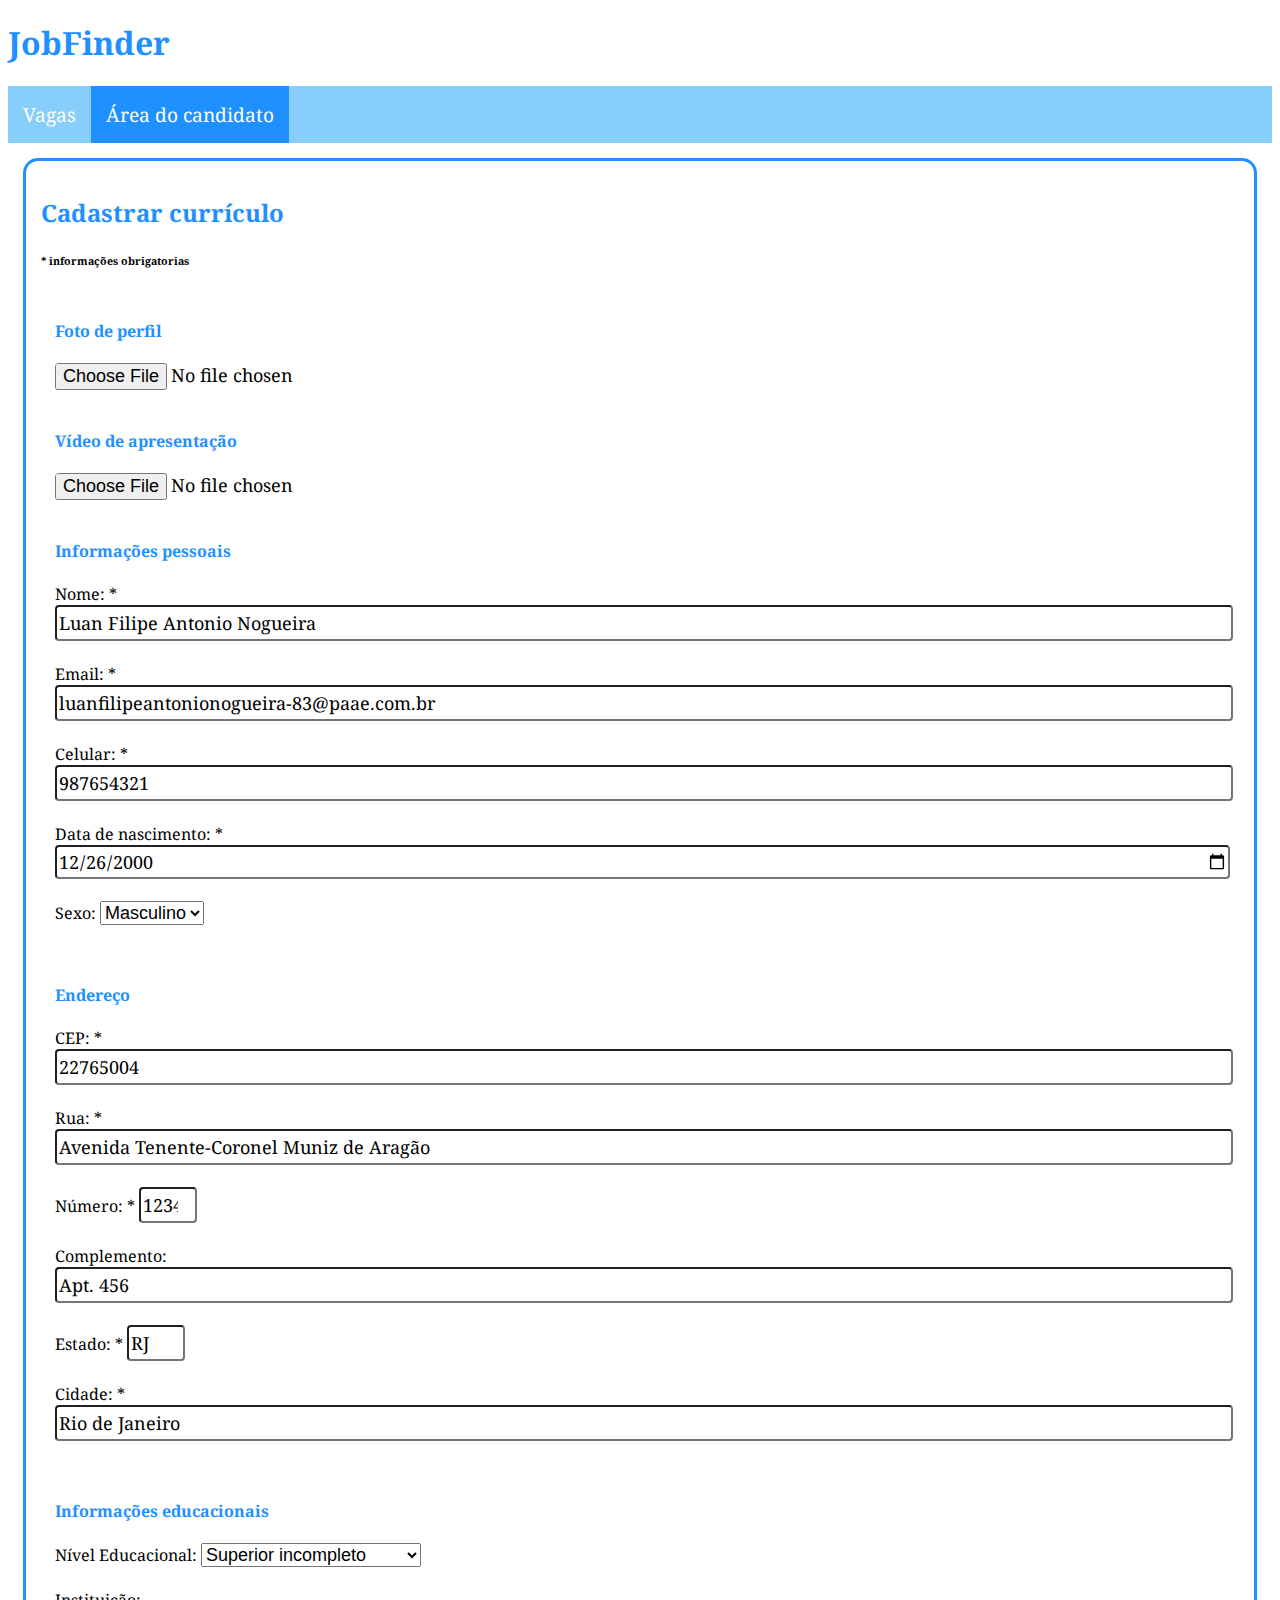
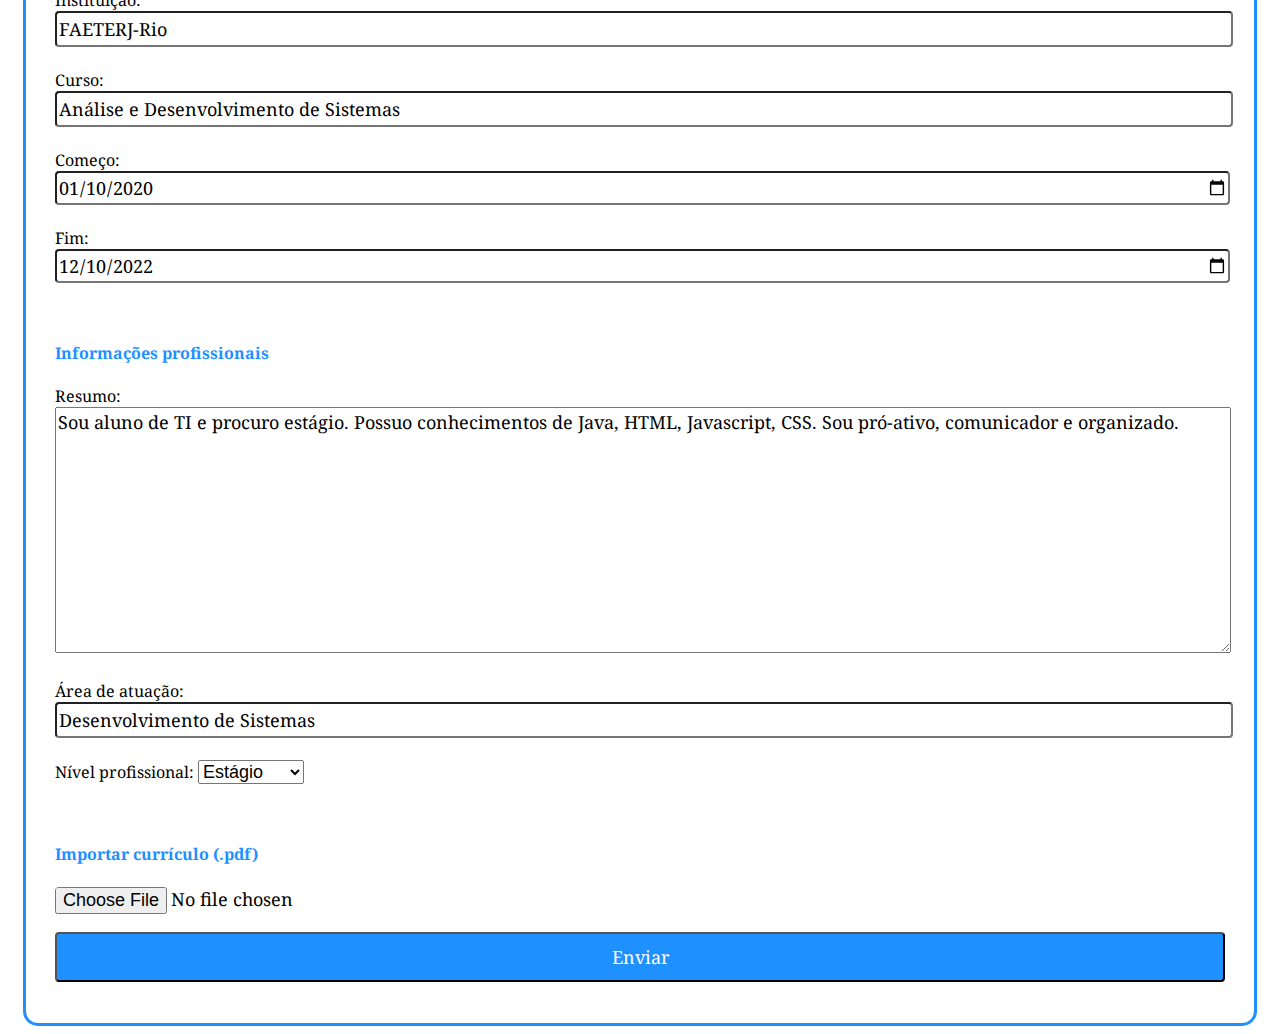
<file: Site de emprego/áreaDoCandidatoCadastro/areaDoCandidatoCadastro.html>
<!DOCTYPE html>
<html>
<head>
    <meta charset="utf-8">
    <title>JobFinder - Vagas</title>
    <link rel="stylesheet" href="areaDoCandidatoCadastro.css">
</head>
<body onchange="habilitarBotao()">
<h1>JobFinder</h1>
<div class="navegacao">
    <a href="../vagas/vagas.html">Vagas</a>
    <a class="ativo">Área do candidato</a>
</div>
<div class="cadastro">
    <h2>Cadastrar currículo</h2>
    <h6 class="obrigatorio">* informações obrigatorias</h6>
    <form>
        <fieldset>
            <h4>Foto de perfil</h4>
            <input type="file" id="imagem" name="imagem" accept="image/*">
        </fieldset>
        <fieldset>
            <h4>Vídeo de apresentação</h4>
            <input type="file" id="video" name="video" accept="video/*">
        </fieldset>
        <fieldset>
            <h4>Informações pessoais</h4>
            <label for="nome">Nome: </label><span class="obrigatorio">*</span>
            <input type="text" id="nome" name="nome" value="Luan Filipe Antonio Nogueira"><br><br>
            <label for="email">Email: </label><span class="obrigatorio">*</span>
            <input type="email" id="email" name="email" value="luanfilipeantonionogueira-83@paae.com.br"><br><br>
            <label for="celular">Celular: </label><span class="obrigatorio">*</span>
            <input type="tel" id="celular" name="celular" value="987654321"><br><br>
            <label for="dataNascimento">Data de nascimento: </label><span class="obrigatorio">*</span>
            <input type="date" id="dataNascimento" name="dataNascimento" value="2000-12-26"><br><br>
            <label for="sexo">Sexo: </label>
            <select name="sexo" id="sexo">
                <option value="masculino">Masculino</option>
                <option value="feminino">Feminino</option>
                <option value="outro">Outro</option>
            </select><br><br>
        </fieldset>
        <fieldset>
            <h4>Endereço</h4>
            <label for="cep">CEP: </label><span class="obrigatorio">*</span>
            <input type="number" id="cep" name="cep" value="22765004"><br><br>
            <label for="rua">Rua: </label><span class="obrigatorio">*</span>
            <input type="text" id="rua" name="rua" value="Avenida Tenente-Coronel Muniz de Aragão"><br><br>
            <label for="email">Número: </label><span class="obrigatorio">*</span>
            <input type="number" id="numero" name="numero" value="123456789"><br><br>
            <label for="complemento">Complemento: </label>
            <input type="text" id="complemento" name="complemento" value="Apt. 456"><br><br>
            <label for="email">Estado: </label><span class="obrigatorio">*</span>
            <input type="text" id="estado" name="estado" value="RJ"><br><br>
            <label for="email">Cidade: </label><span class="obrigatorio">*</span>
            <input type="text" id="cidade" name="cidade" value="Rio de Janeiro"><br><br>
        </fieldset>
        <fieldset>
            <h4>Informações educacionais</h4>
            <label for="nivelEducacional">Nível Educacional: </label>
            <select name="nivelEducacional" id="nivelEducacional">
                <option value="fundamentalIncompleto">Fundamental incompleto</option>
                <option value="fundamentalCompleto">Fundamental completo</option>
                <option value="medioIncompleto">Médio incompleto</option>
                <option value="medioCompleto">Médio completo</option>
                <option selected value="superiorIncompleto">Superior incompleto</option>
                <option value="superiorCompleto">Superior completo</option>
                <option value="posIncompleto">Pós graduação</option>
            </select><br><br>
            <label for="faculdade">Instituição: </label>
            <input value="FAETERJ-Rio" type="text" id="faculdade" name="faculdade"><br><br>
            <label for="curso">Curso: </label>
            <input value="Análise e Desenvolvimento de Sistemas" type="text" id="curso" name="curso"><br><br>
            <label for="comeco">Começo: </label>
            <input value="2020-01-10" type="date" id="comeco" name="comeco"><br><br>
            <label for="fim">Fim: </label>
            <input value="2022-12-10" type="date" id="fim" name="fim"><br><br>
        </fieldset>
        <fieldset>
            <h4>Informações profissionais</h4>
            <label for="resumo">Resumo: </label><br>
            <textarea id="resumo" name="resumo" rows="10" cols="150">Sou aluno de TI e procuro estágio. Possuo conhecimentos de Java, HTML, Javascript, CSS. Sou pró-ativo, comunicador e organizado.</textarea><br><br>
            <label for="areaDeAtuacao">Área de atuação:</label>
            <input value="Desenvolvimento de Sistemas" type="text" id="areaDeAtuacao" name="areaDeAtuacao"><br><br>
            <label for="nivelProfissional">Nível profissional: </label>
            <select name="nivel" id="nivelProfissional">
                <option value="assistente">Assistente</option>
                <option value="aprendiz">Aprendiz</option>
                <option selected value="estagio">Estágio</option>
                <option value="trainee">Trainee</option>
                <option value="junior">Júnior</option>
                <option value="pleno">Pleno</option>
                <option value="senior">Sênior</option>
            </select><br><br>
        </fieldset>
        <fieldset>
            <h4>Importar currículo (.pdf)</h4>
            <input type="file" accept=".pdf" id="curriculo" name="curriculo">
        </fieldset>
        <fieldset>
            <button name="enviar" id="enviar" onclick="cadastrar()" type="button">Enviar</button>
        </fieldset>
        <p id="sucesso"></p>
    </form>
</div>
<script src="areaDoCandidatoCadastro.js" async defer></script>
</body>
</html>
</file>
<file: Site de emprego/areaDoCandidato/areaDoCandidato.css>
@import url('https://fonts.googleapis.com/css2?family=Noto+Serif&display=swap');
body{
    font-family: 'Noto Serif', serif;
}
h1{
    color: dodgerblue;
}
.navegacao{
    background-color: lightskyblue;
    font-size: larger;
    overflow: hidden;
}
.navegacao a{
    float: left;
    padding: 15px 15px;
    text-decoration: none;
    color: white;
}
.navegacao a:hover{
    background-color: lightsteelblue;
    color: black;
}
.ativo{
    background-color: dodgerblue;
}
.curriculo{
    border: dodgerblue;
    border-style: solid;
    margin-top: 15px;
    margin-right: 15px;
    margin-left: 15px;
    border-radius: 15px;
    padding: 15px 15px 15px 15px;
}
h2{
    color: dodgerblue;
}
h4{
    color: dodgerblue;
}
b{
    color: midnightblue;
}
img{
    width: 150px;
    height: auto;
}
#editar{
    width: 100%;
    height: 50px;
    border-radius: 4px;
    font-family: 'Noto Serif', serif;
    font-size: large;
    background-color: dodgerblue;
    color: white;
}
</file>
<file: Site de emprego/vagas/vagas.css>
@import url('https://fonts.googleapis.com/css2?family=Noto+Serif&display=swap');
body{
    font-family: 'Noto Serif', serif;
}
h1{
    color: dodgerblue;
}
.navegacao{
    background-color: lightskyblue;
    font-size: larger;
    overflow: hidden;
}
.navegacao a{
    float: left;
    padding: 15px 15px;
    text-decoration: none;
    color: white;
}
.navegacao a:hover{
    background-color: lightsteelblue;
    color: black;
}
.ativo{
    background-color: dodgerblue;
}
.filtro{
    width: 250px; 
    position: fixed;
    z-index: 1; 
    top: 200px; 
    left: 20px;
    background-color: lightskyblue; 
    overflow-x: hidden; 
}
.filtro h3{
    padding-left: 15px;
}
.main{
    margin-left: 300px;
}
.vaga{
    border: solid dodgerblue;
    margin: 15px;
    border-radius: 15px;
}
.vaga p{
    padding-left: 10px;
}
.local{
    color: lightslategrey;
    font-style: italic;
}

.main a{
    margin-top: 10px;
    display:inline-block;
    padding-left: 10px;
    text-decoration: none;
    color: dodgerblue;
    font-size: x-large;
    font-weight: bold;
}
.botoes{
    padding-left: 10px;
    padding-bottom: 10px;
}
.enviar{
    background-color: dodgerblue;
    border-radius: 4px;
    font-family: 'Noto Serif', serif;
    color: white;
    font-size: medium;
}
.abrirSite{
    background-color: grey;
    border-radius: 4px;
    font-family: 'Noto Serif', serif;
    color: white;
    font-size: medium;
}
</file>
<file: Site de emprego/áreaDoCandidatoCadastro/areaDoCandidatoCadastro.css>
@import url('https://fonts.googleapis.com/css2?family=Noto+Serif&display=swap');
body{
    font-family: 'Noto Serif', serif;
}
h1{
    color: dodgerblue;
}
.navegacao{
    background-color: lightskyblue;
    font-size: larger;
    overflow: hidden;
}
.navegacao a{
    float: left;
    padding: 15px 15px;
    text-decoration: none;
    color: white;
}
.navegacao a:hover{
    background-color: lightsteelblue;
    color: black;
}
.ativo{
    background-color: dodgerblue;
}
.cadastro{
    border: dodgerblue;
    border-style: solid;
    margin-top: 15px;
    margin-right: 15px;
    margin-left: 15px;
    border-radius: 15px;
    padding: 15px 15px 15px 15px;
}
h2{
    color: dodgerblue;
}
h4{
    color: dodgerblue;
}
input{
    width: 100%;
    height: 30px;
    font-size: large;
    border-radius: 4px;
    font-family: 'Noto Serif', serif;
}
fieldset{
    border: 0px;
}
textarea{
    font-size: large;
    font-family: 'Noto Serif', serif;
    width: 100%;
}
select{
    font-size: large;
}
#numero{
    width: 50px;
}
#estado{
    width: 50px;
}
#enviar{
    width: 100%;
    height: 50px;
    border-radius: 4px;
    font-family: 'Noto Serif', serif;
    font-size: large;
    background-color: dodgerblue;
    color: white;
}
</file>
